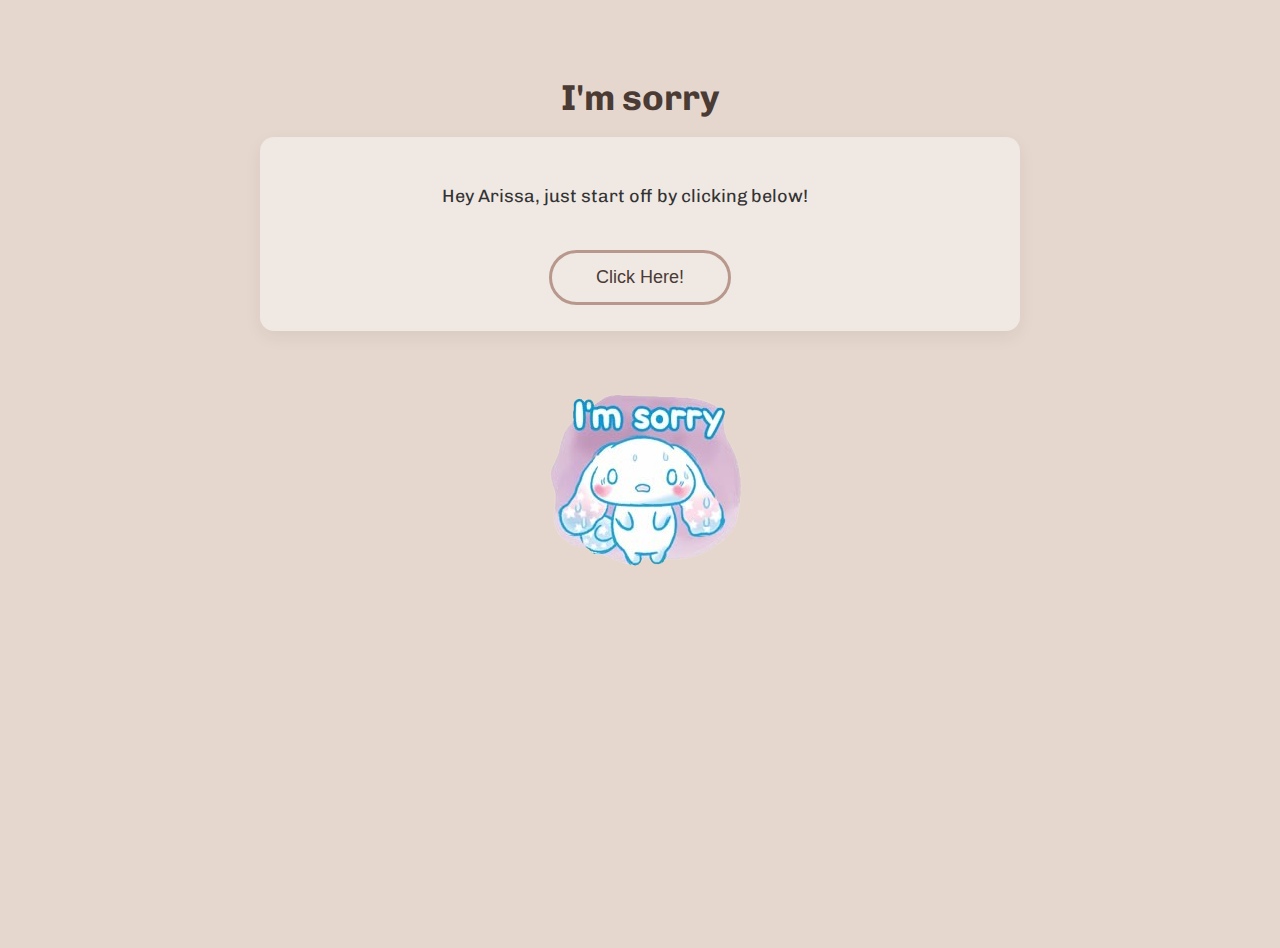
<file: index.html>
<!doctype html>
<html lang="en">
<head>
  <meta charset="utf-8" />
  <title>I'm Sorry — Demo</title>
  <meta name="viewport" content="width=device-width,initial-scale=1" />
  <link href="https://fonts.googleapis.com/css2?family=Chivo:wght@400;500;700&display=swap" rel="stylesheet">
  <style>
    :root{
      --bg: #e6d7ce;
      --card: #f0e8e3;
      --accent: #b8988d;
      --text: #4a3b35;
    }
    html,body{height:100%;margin:0;background:var(--bg);font-family:'Chivo',sans-serif;color:var(--text);}
    .container{max-width:760px;margin:48px auto;padding:28px;}
    h1{font-size:36px;text-align:center;margin:0 0 18px;}
    .card{
      background:var(--card);
      padding:26px;border-radius:14px;box-shadow:0 6px 18px rgba(0,0,0,0.06);
      line-height:1.7;color:#333;
    }

    /* Next button (thick border) */
    #sorry{
      position: relative;
      left: 35%;
      top: 50px;
    }
    .next-btn-outline {
      background: transparent;
      border: 3px solid var(--accent);
      color: var(--text);
      padding: 14px 44px;
      border-radius: 40px;
      font-size: 18px;
      font-weight: 500;
      cursor: pointer;
      transition: all 0.28s ease;
      display: inline-block;
      margin: 20px auto 0 auto;
    }
    .next-btn-outline:hover{
      background: var(--accent);
      color: #fff;
      transform: translateY(-3px);
      box-shadow: 0 8px 20px rgba(0,0,0,0.12);
    }
    .center {text-align:center;}
    .no-btn-outline {
      background: transparent;
      border: 3px solid var(--accent);
      color: var(--text);
      padding: 14px 44px;
      border-radius: 40px;
      font-size: 18px;
      font-weight: 500;
      cursor: pointer;
      transition: all 0.28s ease;
      display: inline-block;
      margin: 20px auto 0 auto;
      position: absolute;
      left: 55%;

    }
    .center {text-align:center;}

    /* Hidden section */
    #next-section {
      opacity: 0;
      transform: translateY(28px);
      max-width:640px;
      margin: 40px auto 0;
      transition: opacity 720ms ease, transform 720ms cubic-bezier(.2,.9,.3,1);
      pointer-events: none; /* prevent interaction until shown */
    }
    #next-section.show{
      opacity: 1;
      transform: translateY(0);
      pointer-events: auto;
    }
    #apologise{
        position: relative;
        left: 22%;
        font-size: 18px;
    }

    .fade-img{
      width: 320px;
      max-width: 90%;
      display:block;
      margin: 0 auto 18px;
      border-radius: 14px;
      box-shadow: 0 10px 30px rgba(0,0,0,0.10);
    }
    .next-text{ text-align:center; color:var(--text); }
    .next-text h2{ margin: 8px 0 10px; font-size:22px; }
    .next-text p{ margin:0; font-size:16px; line-height:1.6; max-width:560px; margin-left:auto;margin-right:auto; }
  </style>
</head>
<body>
  <div class="container">
    <h1>I'm sorry</h1>

    <div class="card">
      <p id="apologise">Hey Arissa, just start off by clicking below!</p>

      <div class="center">
        <!-- IMPORTANT: button id must match JS below -->
        <button id="nextBtn" class="next-btn-outline" type="button" onclick="document.location='main.html'" >Click Here!</button>
      </div>
    </div>

    <img src="b55c83011ce30a0e80aefcc606ad6946-removebg-preview.png" id="sorry">

 
  </div>

 
</body>
</html>
</file>
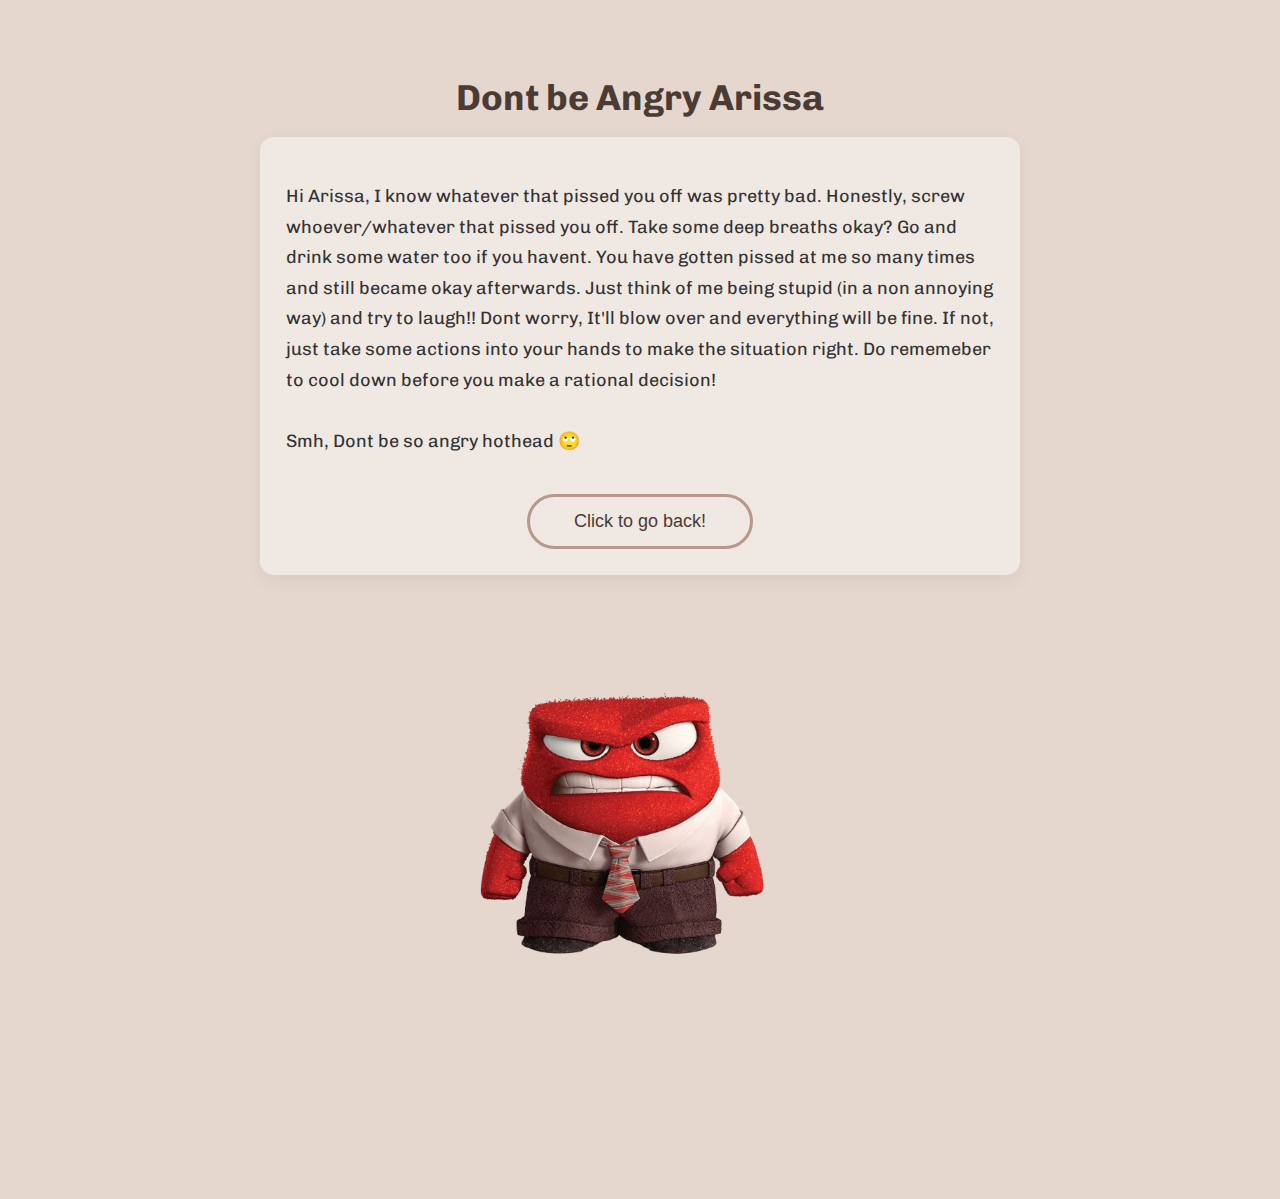
<file: angry.html>
<!doctype html>
<html lang="en">
<head>
  <meta charset="utf-8" />
  <title>I'm Sorry</title>
  <meta name="viewport" content="width=device-width,initial-scale=1" />
  <link href="https://fonts.googleapis.com/css2?family=Chivo:wght@400;500;700&display=swap" rel="stylesheet">
  <style>
    :root{
      --bg: #e6d7ce;
      --card: #f0e8e3;
      --accent: #b8988d;
      --text: #4a3b35;
    }
    html,body{height:100%;margin:0;background:var(--bg);font-family:'Chivo',sans-serif;color:var(--text);}
    .container{max-width:760px;margin:48px auto;padding:28px;}
    h1{font-size:36px;text-align:center;margin:0 0 18px;}
    .card{
      background:var(--card);
      padding:26px;border-radius:14px;box-shadow:0 6px 18px rgba(0,0,0,0.06);
      line-height:1.7;color:#333;
    }

    /* Next button (thick border) */
    #sorry{
      position: relative;
      left: 20%;
      scale: 0.7;
      bottom: 100px;
    }
    .next-btn-outline {
      background: transparent;
      border: 3px solid var(--accent);
      color: var(--text);
      padding: 14px 44px;
      border-radius: 40px;
      font-size: 18px;
      font-weight: 500;
      cursor: pointer;
      transition: all 0.28s ease;
      display: inline-block;
      margin: 20px auto 0 auto;
    }
    .next-btn-outline:hover{
      background: var(--accent);
      color: #fff;
      transform: translateY(-3px);
      box-shadow: 0 8px 20px rgba(0,0,0,0.12);
    }
    .center {text-align:center;}
    .no-btn-outline {
      background: transparent;
      border: 3px solid var(--accent);
      color: var(--text);
      padding: 14px 44px;
      border-radius: 40px;
      font-size: 18px;
      font-weight: 500;
      cursor: pointer;
      transition: all 0.28s ease;
      display: inline-block;
      margin: 20px auto 0 auto;
      position: absolute;
      left: 55%;

    }
    .center {text-align:center;}

    /* Hidden section */
    #next-section {
      opacity: 0;
      transform: translateY(28px);
      max-width:640px;
      margin: 40px auto 0;
      transition: opacity 720ms ease, transform 720ms cubic-bezier(.2,.9,.3,1);
      pointer-events: none; /* prevent interaction until shown */
    }
    #next-section.show{
      opacity: 1;
      transform: translateY(0);
      pointer-events: auto;
    }
    #apologise{
        position: relative;

        font-size: 18px;
    }

    .fade-img{
      width: 320px;
      max-width: 90%;
      display:block;
      margin: 0 auto 18px;
      border-radius: 14px;
      box-shadow: 0 10px 30px rgba(0,0,0,0.10);
    }
    .next-text{ text-align:center; color:var(--text); }
    .next-text h2{ margin: 8px 0 10px; font-size:22px; }
    .next-text p{ margin:0; font-size:16px; line-height:1.6; max-width:560px; margin-left:auto;margin-right:auto; }
  </style>
</head>
<body>
  <div class="container">
    <h1>Dont be Angry Arissa</h1>

    <div class="card">
      <p id="apologise">Hi Arissa, I know whatever that pissed you off was pretty bad. Honestly, screw whoever/whatever that pissed you off. Take some deep breaths okay? Go and drink some water too if you havent. You have gotten pissed at me so many times and still became okay afterwards. Just think of me being stupid (in a non annoying way) and try to laugh!! Dont worry, It'll blow over and everything will be fine. If not, just take some actions into your hands to make the situation right. Do rememeber to cool down before you make a rational decision! <br> <br> Smh, Dont be so angry hothead 🙄</p>

      <div class="center">
        <!-- IMPORTANT: button id must match JS below -->
        <button id="nextBtn" class="next-btn-outline" type="button" onclick="document.location='click.html'" >Click to go back!</button>
      </div>
    </div>

    <img src="anger-pixar-emotion-sadness-feeling-inside-out-removebg-preview.png" id="sorry">

 
  </div>

 
</body>
</html>
</file>
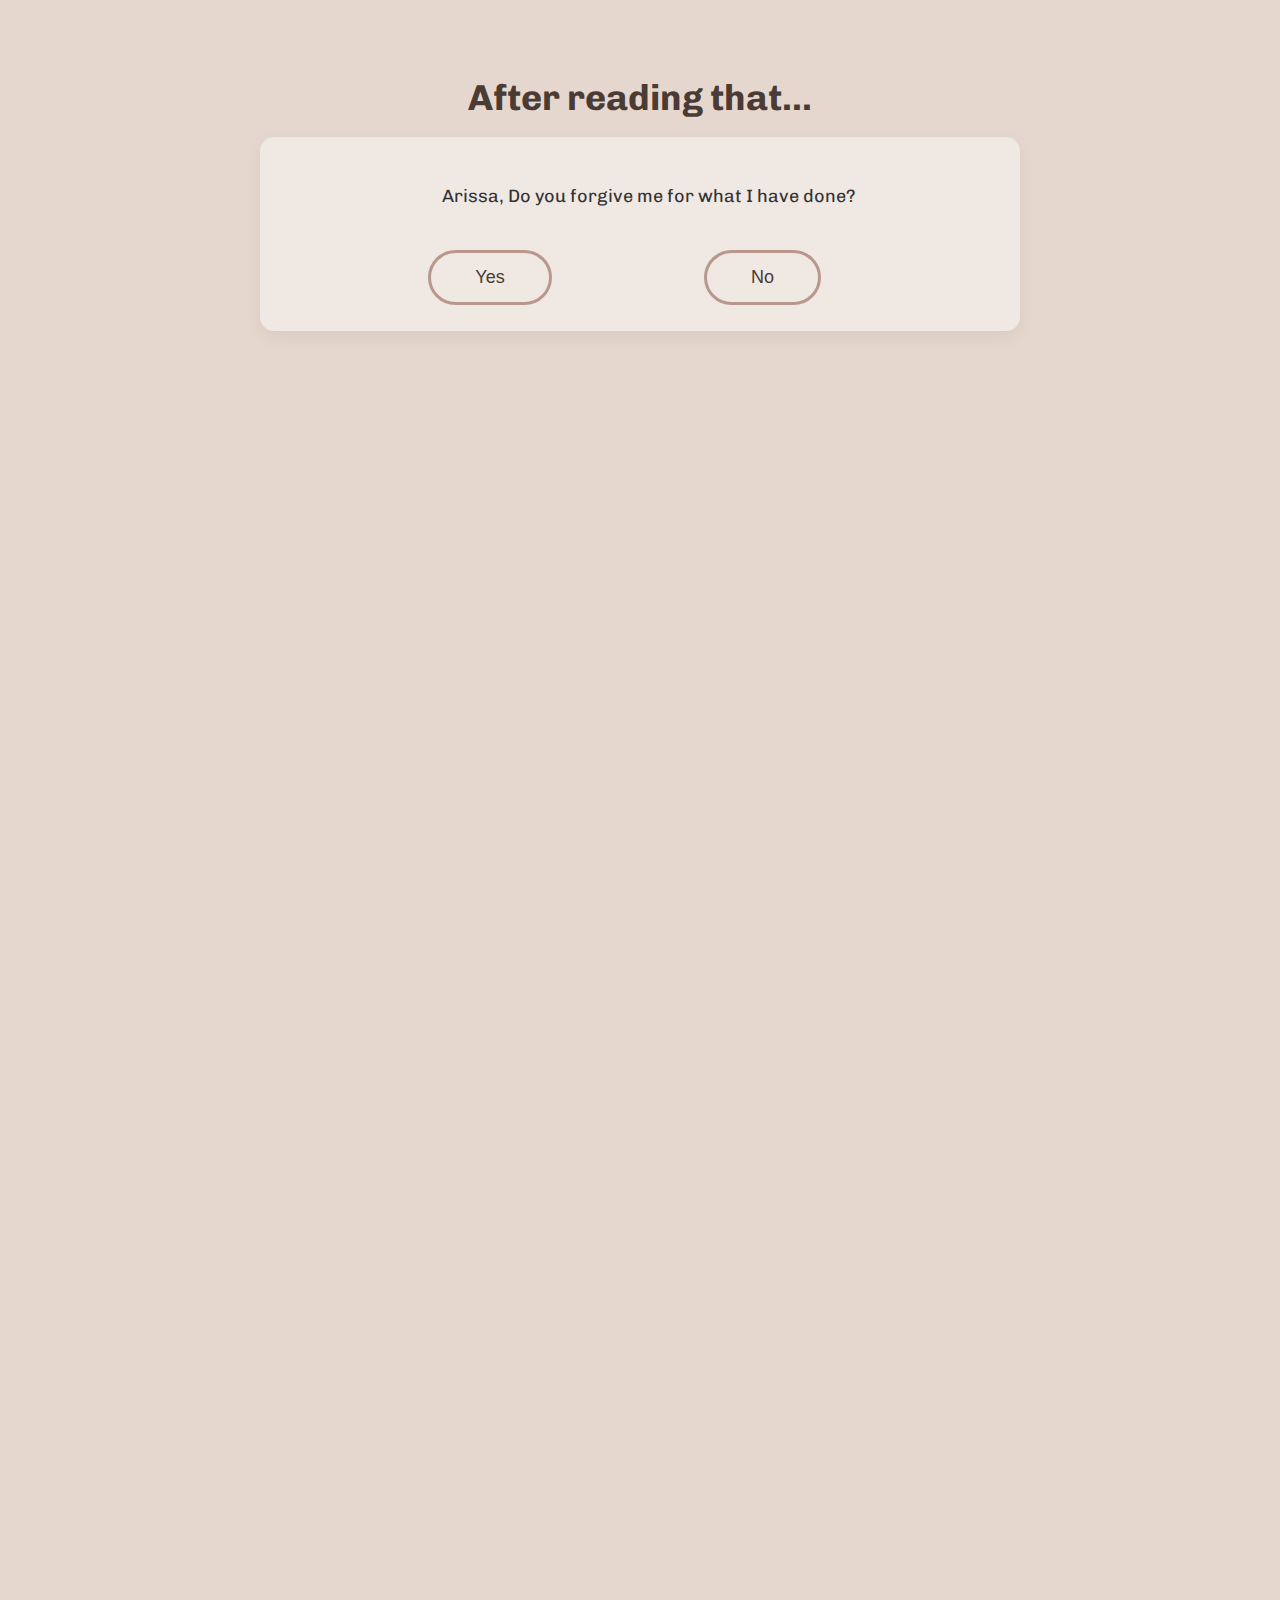
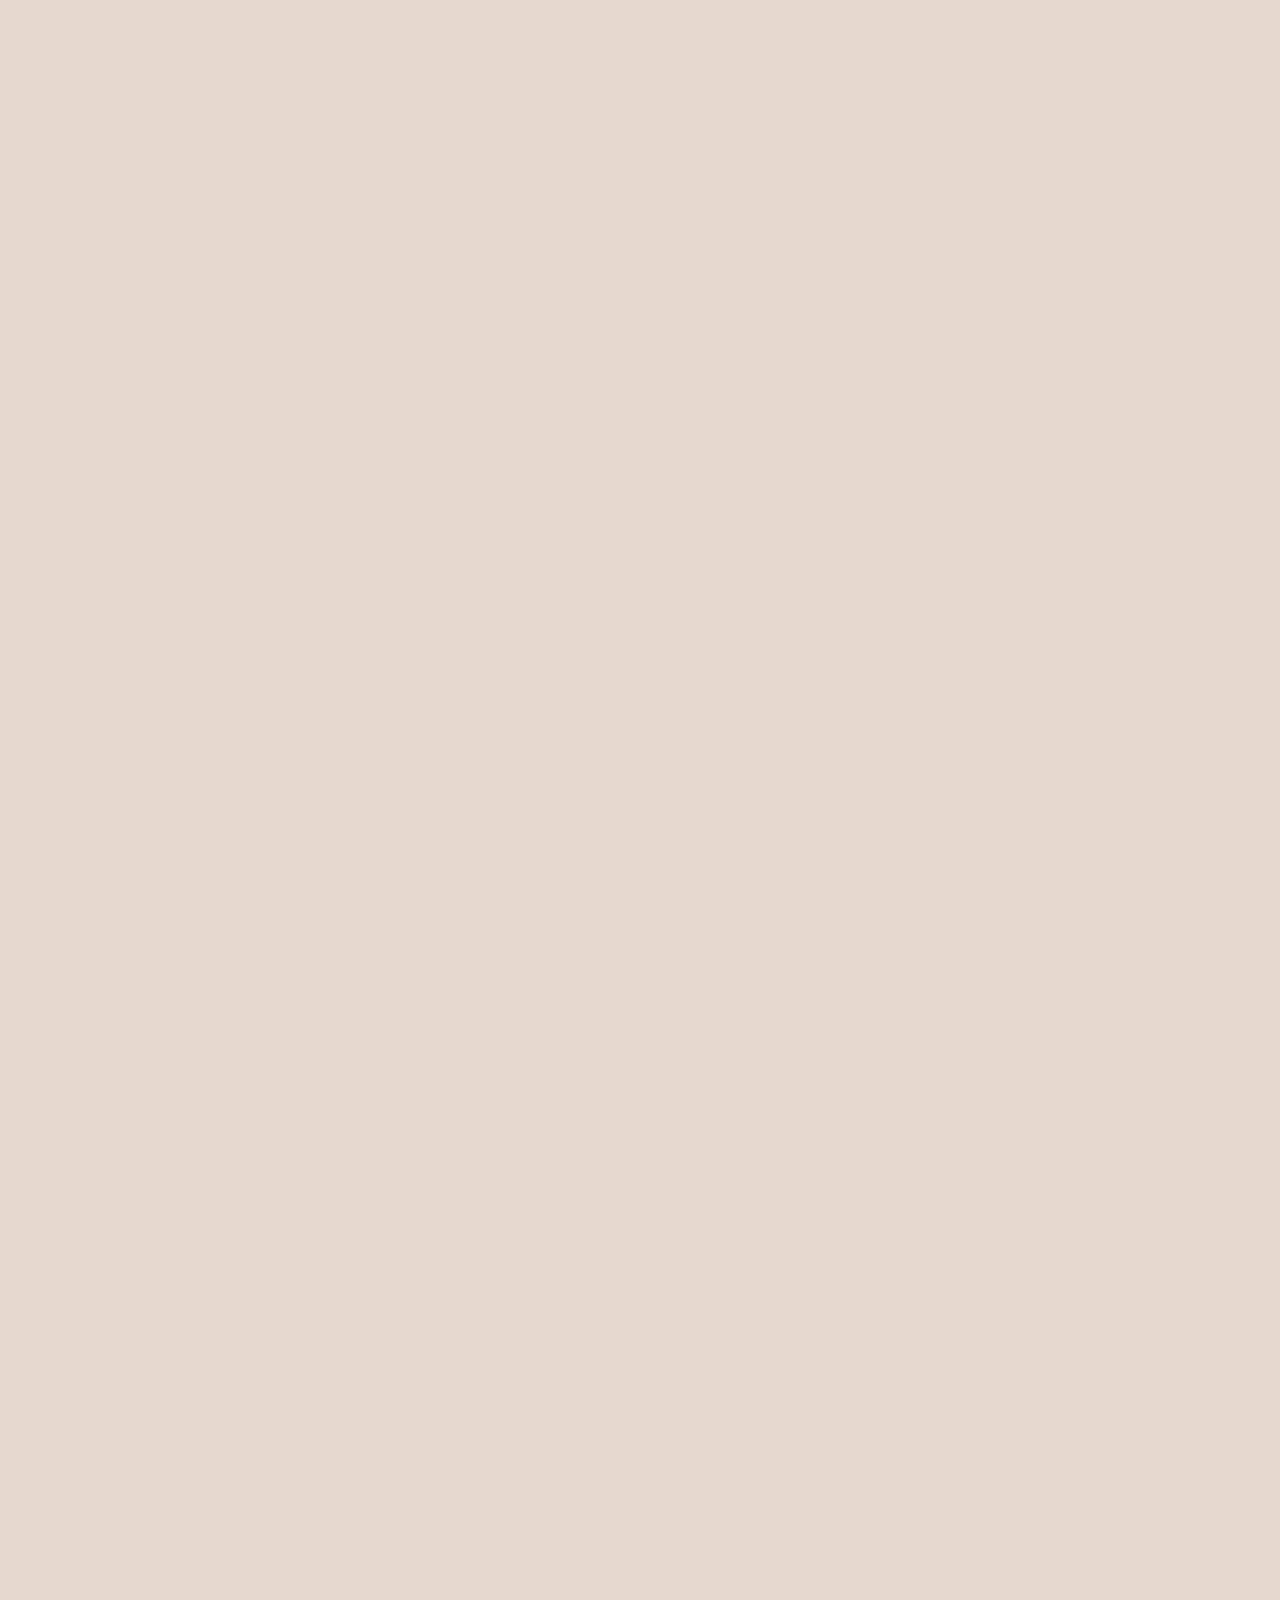
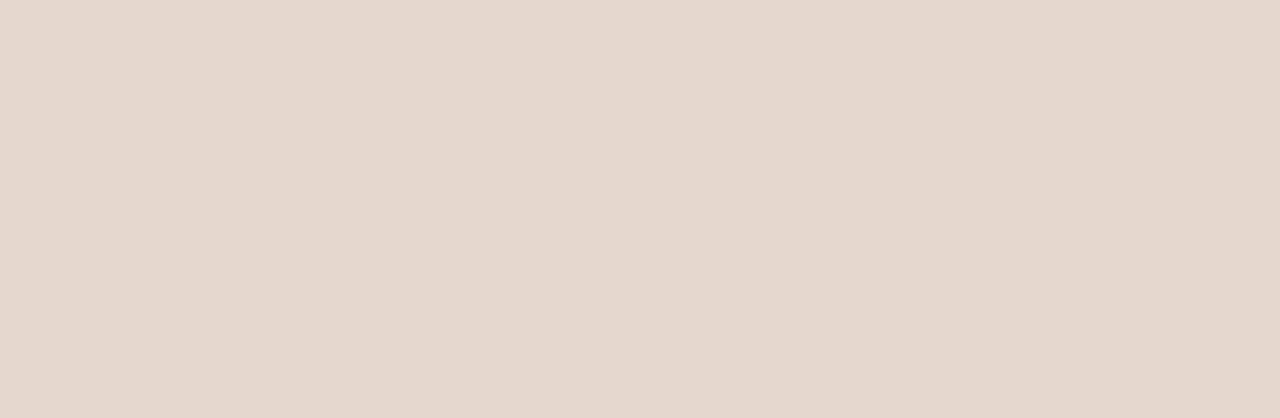
<file: apology.html>
<!doctype html>
<html lang="en">
<head>
  <meta charset="utf-8" />
  <title>I'm Sorry</title>
  <meta name="viewport" content="width=device-width,initial-scale=1" />
  <link href="https://fonts.googleapis.com/css2?family=Chivo:wght@400;500;700&display=swap" rel="stylesheet">
  <style>
    :root{
      --bg: #e6d7ce;
      --card: #f0e8e3;
      --accent: #b8988d;
      --text: #4a3b35;
    }
    html,body{height:100%;margin:0;background:var(--bg);font-family:'Chivo',sans-serif;color:var(--text);}
    .container{max-width:760px;margin:48px auto;padding:28px;}
    h1{font-size:36px;text-align:center;margin:0 0 18px;}
    .card{
      background:var(--card);
      padding:26px;border-radius:14px;box-shadow:0 6px 18px rgba(0,0,0,0.06);
      line-height:1.7;color:#333;
    }

    /* Next button (thick border) */
    .next-btn-outline {
      background: transparent;
      border: 3px solid var(--accent);
      color: var(--text);
      padding: 14px 44px;
      border-radius: 40px;
      font-size: 18px;
      font-weight: 500;
      cursor: pointer;
      transition: all 0.28s ease;
      display: inline-block;
      margin: 20px 300px 0 auto;
    }
    .next-btn-outline:hover{
      background: var(--accent);
      color: #fff;
      transform: translateY(-3px);
      box-shadow: 0 8px 20px rgba(0,0,0,0.12);
    }
    .center {text-align:center;}
    .no-btn-outline {
      background: transparent;
      border: 3px solid var(--accent);
      color: var(--text);
      padding: 14px 44px;
      border-radius: 40px;
      font-size: 18px;
      font-weight: 500;
      cursor: pointer;
      transition: all 0.28s ease;
      display: inline-block;
      margin: 20px auto 0 auto;
      position: absolute;
      left: 55%;

    }
    .center {text-align:center;}

    /* Hidden section */
    #next-section {
      opacity: 0;
      transform: translateY(28px);
      max-width:640px;
      margin: 40px auto 0;
      transition: opacity 720ms ease, transform 720ms cubic-bezier(.2,.9,.3,1);
      pointer-events: none; /* prevent interaction until shown */
    }
    #next-section.show{
      opacity: 1;
      transform: translateY(0);
      pointer-events: auto;
    }
    #apologise{
        position: relative;
        left: 22%;
        font-size: 18px;
    }

    .fade-img{
      width: 320px;
      max-width: 90%;
      display:block;
      margin: 0 auto 18px;
      border-radius: 14px;
      box-shadow: 0 10px 30px rgba(0,0,0,0.10);
    }
    .click-btn-outline {
      background: transparent;
      border: 3px solid var(--accent);
      color: var(--text);
      padding: 14px 44px;
      border-radius: 40px;
      font-size: 18px;
      font-weight: 500;
      cursor: pointer;
      transition: all 0.28s ease;
      display: inline-block;
      margin: 20px 300px 0 auto;
      position: relative;
      left: 27%;
    }
    .click-btn-outline:hover{
      background: var(--accent);
      color: #fff;
      transform: translateY(-3px);
      box-shadow: 0 8px 20px rgba(0,0,0,0.12);
    }
    .center {text-align:center;}
    .next-text{ text-align:center; color:var(--text); }
    .next-text h2{ margin: 8px 0 10px; font-size:22px; }
    .next-text p{ margin:0; font-size:16px; line-height:1.6; max-width:560px; margin-left:auto;margin-right:auto; }
  </style>
</head>
<body>
  <div class="container">
    <h1>After reading that...</h1>

    <div class="card">
      <p id="apologise">Arissa, Do you forgive me for what I have done?</p>

      <div class="center">
        <!-- IMPORTANT: button id must match JS below -->
        <button id="nextBtn" class="next-btn-outline" type="button">Yes</button>
        <button id="noBtn" class="no-btn-outline" type="button">No</button>
      </div>
    </div>

    <!-- This section is hidden until ".show" is added -->
    <section id="next-section" aria-hidden="true">
      <!-- replace src with your Jellycat or memory image -->
      <img src="cr10_480x480.jpg-2.webp" alt="Jellycat plush" class="fade-img">
      <div class="next-text card" style="margin-top:12px;">
        <h2>Thank you for forgiving me. I love you and I will never disappoint you again.</h2>
        <p>Here are 100 reasons why I love you</p>
        <p>
          1. Your eyes<br>
          2. Your smile <br>
          3. Your nose <br>
          4. Your hair <br>
          5. Your ears <br>
          6. Your face <br>
          7. Your cute laugh <br>
          8. Your soothing voice <br>
          9. How you're so pretty <br>
          10. Your kindness <br>
          11. Your care <br>
          12. Your smartness <br>
          13. Your hardworking character <br>
          14. You being a procrastinator just like me <br>
          15. You forgive me quickly<br>
          16. I love how you open yourself up to me <br>
          17. I love how you are courageous <br>
          18. I love how you make me push myself beyond my limits <br>
          19. I love how you make me feel alive <br>
          20. I love you you care about me, no matter what I do <br>
          21. I love how you take care of me <br>
          22. I love how you care about my success and my future <br>
          23. I love how passionate you are <br>
          24. I love how you have ambitious goals <br>
          25. I love how you love very well <br>
          26. I love how beautiful you are <br>
          27. I love how your body is an artwork <br>
          28. I love how your body is flawless <br>
          29. I love your jokes <br> 
          30. I love your stupid moments <br>
          31. I love how you allow me to be stupid with you <br>
          32. I love how you make me smile when I look at you <br>
          33. I love how we could call for endless hours a day, and still miss each other <br>
          34. I love how we talk to each other no matter how angry or hurt we are <br>
          35. I love how you dont give up on me <br>
          36. I love how you send me tiktoks of cats <br>
          37. I love the way you look at me<br>
          38. I love how your body looks <br>
          39. I love your touch <br>
          40. I love the way you kiss me <br>
          41. I love the way you pet my hair <br>
          42. I love the way you tease me <br>
          43. I love how you got me into RH and spent time with you through it<br>
          44. I love your tasty cookies <br>
          45. I loveeeee your brownies so much <br>
          46. I love how you always beat me at buckshot <br>
          47. I love how you always carried me through roblox obbies <br>
          48. I love how you always wanted to tease and annoy me which was so cute <br>
          49. I love playing fnaf with you. <br>
          50. I love how you introduced me to so many new games <br>
          51. I love how we spent every night playing roblox <br>
          52. I loved playing puzzle game with you for "reasons" <br>
          52. I love how you reassure me <br>
          53. I love how you check on me when I go missing <br>
          54. I love how you call me when i accidentally fall asleep <br>
          55. I love how you miss me <br>
          56. I love how you wake me up to talk to u <br>
          57. I love how you call me while you get ready <br>
          58. I love how you sleep on call with me <br>
          59. I love the way you breathe when you sleep <br>
          60. I love how cute you look when you sleep <br>
          61. I love how you stay up with me to talk to me <br>
          62. I love how you meow at me <br>
          63. I love how you send me goofy voice recordings <br>
          64. I love every single telebubble that you send me <br>
          65. I love every single photo of yourself that u send me <br>
          66. I love your competitiveness <br>
          67. SIX SEVEN SIX SEVEN <br>
          68. I love your way with words <br>
          69. Six Nine. Ok im kidding.<br>
          70. I love how you call me your woofie <br>
          71. I love how you call me your puppy <br>
          72. I love how you call me your hubby <br>
          73. I love how you endlessly tease me <br>
          74. I love the surprises you do for me <br>
          75. I love that we clicked so well from the start <br>
          76. I love that it feels like we've known each other for a lifetime <br>
          77. I love the way you smell <br>
          78. I love the sparkle in your eyes <br>
          79. I love when you dig your nails into my skin <br>
          80. I love when you scratch my hand <br>
          81. I love when you bit my bicep <br>
          82. I love getting oozy with you <br>
          83. I love being able to take care of you. <br>
          84. I love how we held hands on cylon <br>
          85. I love how i carried you for the first time <br>
          86. I love the walks we go on <br>
          87. I love being able to hold your soft hand <br>
          88. I love when you cling onto my arm <br>
          89. I love to tie your shoelace for you <br>
          90. I love seeing your smile when I buy flowers for you <br>
          91. I love making you happy by buying you things <br>
          92. I love when you step on my shoes <br>
          93. I love when you do things for me like the sushi roll <br>
          94. I love when you do something that I cant <br>
          95. I love going to Don Don Donki with you <br>
          96. I love grocery shopping with you <br>
          97. I love online shopping with you <br>
          98. I love picking clothes for you <br>
          99. I love everything about you <br>
          100. I love you Arissa.



        </p>
        <button id="nextBtn" class="click-btn-outline" type="button" onclick="document.location='ily.html'" >Click!</button>

      </div>
    </section>
  </div>

  <script>
    // Ensure DOM is loaded before we query elements
    document.addEventListener('DOMContentLoaded', function () {
        const noBtn = document.getElementById('noBtn');
  const margin = 50; // distance from edges

  noBtn.addEventListener('mouseover', () => {
    // Get viewport dimensions
    const maxX = window.innerWidth - noBtn.offsetWidth - margin;
    const maxY = window.innerHeight - noBtn.offsetHeight - margin;

    // Generate random position
    const randomX = Math.floor(Math.random() * maxX);
    const randomY = Math.floor(Math.random() * maxY);

    // Move button
    noBtn.style.left = randomX + 'px';
    noBtn.style.top = randomY + 'px';
  });
      const nextBtn = document.getElementById('nextBtn');
      const nextSection = document.getElementById('next-section');

      if (!nextBtn || !nextSection) {
        console.error('Missing #nextBtn or #next-section elements.');
        return;
      }

      nextBtn.addEventListener('click', function () {
        // Add the class to reveal with CSS transition
        nextSection.classList.add('show');
        nextSection.setAttribute('aria-hidden','false');

        // optional: hide the button after click
        nextBtn.style.display = 'none';
        noBtn.style.display = 'none';
        // scroll the newly shown section into view smoothly
        setTimeout(() => {
          nextSection.scrollIntoView({ behavior: 'smooth', block: 'start' });
        }, 80);
      });
    });
  
</script>
</body>
</html>
</file>
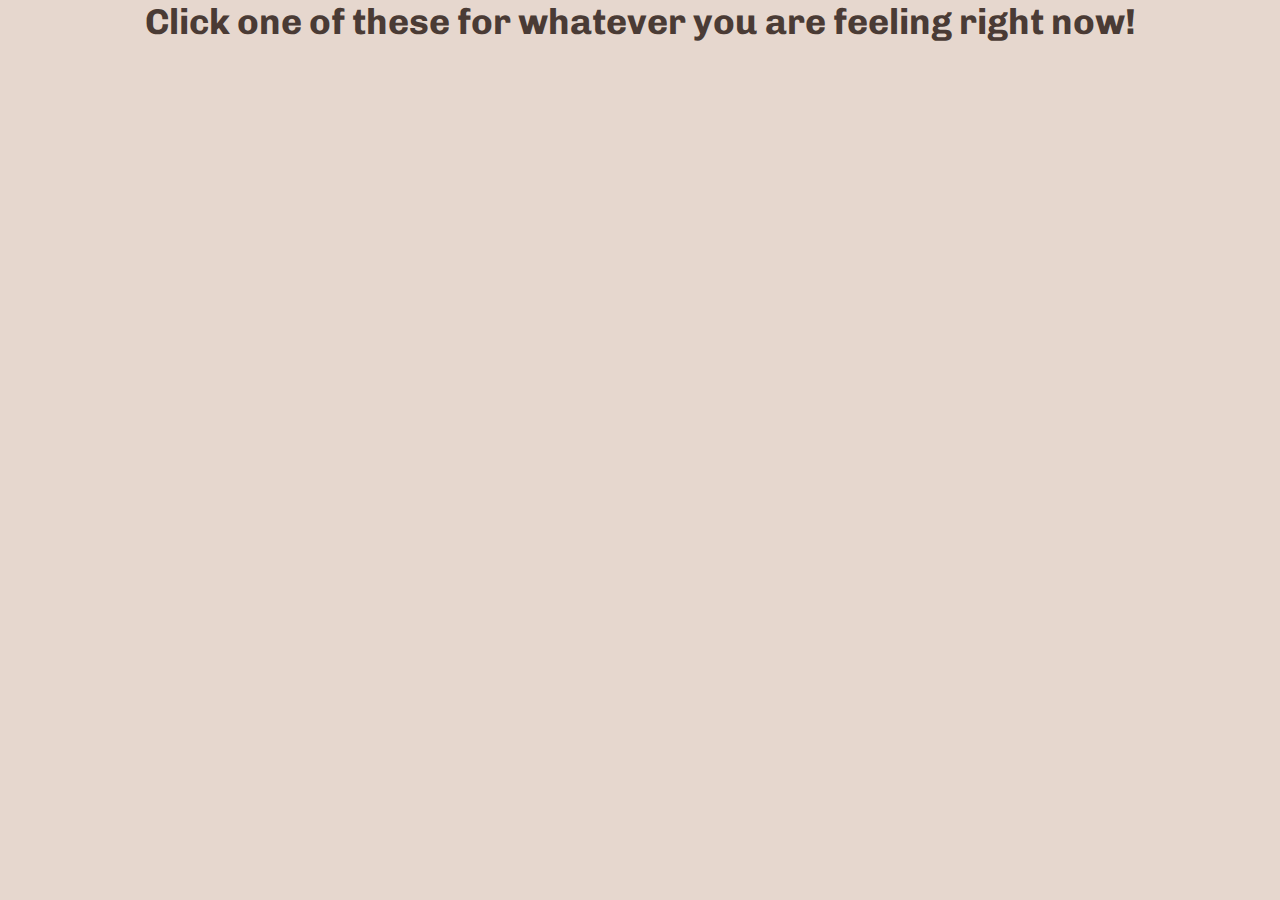
<file: click.html>
<!doctype html>
<html lang="en">
<head>
  <meta charset="utf-8" />
  <title>I love you</title>
  <meta name="viewport" content="width=device-width,initial-scale=1" />
  <link href="https://fonts.googleapis.com/css2?family=Chivo:wght@400;500;700&display=swap" rel="stylesheet">
  <style>
    :root{
      --bg: #e6d7ce;
      --card: #f0e8e3;
      --accent: #b8988d;
      --text: #4a3b35;
    }
    html,body{height:100%;margin:0;background:var(--bg);font-family:'Chivo',sans-serif;color:var(--text);}
    .container{max-width:760px;margin:48px auto;padding:28px;}
    h1{font-size:36px;text-align:center;margin:0 0 18px;}
    .card{
      background:var(--card);
      padding:26px;border-radius:14px;box-shadow:0 6px 18px rgba(0,0,0,0.06);
      line-height:1.7;color:#333;
    }

    /* Next button (thick border) */
    #sorry{
      position: relative;
      left: 35%;
      top: 50px;
    }
    .next-btn-outline {
      background: transparent;
      border: 3px solid var(--accent);
      color: var(--text);
      padding: 14px 44px;
      border-radius: 40px;
      font-size: 18px;
      font-weight: 500;
      cursor: pointer;
      transition: all 0.28s ease;
      display: inline-block;
      margin: 20px auto 0 auto;
      position: relative;
      left: 46%;
    }
    .next-btn-outline:hover{
      background: var(--accent);
      color: #fff;
      transform: translateY(-3px);
      box-shadow: 0 8px 20px rgba(0,0,0,0.12);
    }
    .center {text-align:center;}
    .no-btn-outline {
      background: transparent;
      border: 3px solid var(--accent);
      color: var(--text);
      padding: 14px 44px;
      border-radius: 40px;
      font-size: 18px;
      font-weight: 500;
      cursor: pointer;
      transition: all 0.28s ease;
      display: inline-block;
      margin: 20px auto 0 auto;
      position: absolute;
      left: 55%;

    }
    .center {text-align:center;}

    /* Hidden section */
    #next-section {
      opacity: 0;
      transform: translateY(28px);
      max-width:640px;
      margin: 40px auto 0;
      transition: opacity 720ms ease, transform 720ms cubic-bezier(.2,.9,.3,1);
      pointer-events: none; /* prevent interaction until shown */
    }
    #next-section.show{
      opacity: 1;
      transform: translateY(0);
      pointer-events: auto;
    }
    #apologise{
        position: relative;
        left: 22%;
        font-size: 18px;
    }

    .fade-img{
      width: 320px;
      max-width: 90%;
      display:block;
      margin: 0 auto 18px;
      border-radius: 14px;
      box-shadow: 0 10px 30px rgba(0,0,0,0.10);
    }
    @keyframes fadeInUp {
  0% {
    opacity: 0;
    transform: translateY(30px);
  }
  100% {
    opacity: 1;
    transform: translateY(0);
  }
}

.love-card {
  background: #f6f0eb;
  box-shadow: 0 8px 16px rgba(0, 0, 0, 0.12);
  border-radius: 20px;
  padding: 40px;
  width: 340px;
  text-align: center;
  opacity: 0;
  transform: translateY(30px);
  transition: all 0.3s ease;
  margin: 20px auto;
}

.love-card.show {
  animation: fadeInUp 0.8s ease forwards;
}

/* Staggered delay for cascading effect */
.love-card:nth-child(1) { animation-delay: 0.1s; }
.love-card:nth-child(2) { animation-delay: 0.3s; }
.love-card:nth-child(3) { animation-delay: 0.5s; }
.love-card:nth-child(4) { animation-delay: 0.7s; }
.love-card:nth-child(5) { animation-delay: 0.9s; }
.love-card:nth-child(6) { animation-delay: 1.1s; }



    .next-text{ text-align:center; color:var(--text); }
    .next-text h2{ margin: 8px 0 10px; font-size:22px; }
    .next-text p{ margin:0; font-size:16px; line-height:1.6; max-width:560px; margin-left:auto;margin-right:auto; }
.love-link {
  text-decoration: none;
  display: block;
  color: inherit;
}
.love-link:visited,
.love-link:active {
  color: inherit; /* prevent blue or purple links */
}

.love-link:hover .love-card {
  background-color: #eadcd5;
  transform: translateY(-6px);
  box-shadow: 0 10px 25px rgba(0, 0, 0, 0.15);
  transition: all 0.3s ease;
  cursor: pointer;
}
  </style>
</head>
<body>

    <h1>Click one of these for whatever you are feeling right now!</h1>

    <div class="cards-container">
        <section class="love-section">
            <a href="angry.html" class="love-link"><div class="love-card">Click me when you're angry</div></a>
            <a href="sad.html" class="love-link"><div class="love-card">Click me when you're sad</div></a>
            <a href="happy.html" class="love-link"><div class="love-card">Click me when you're happy</div></a>
            <a href="confused.html" class="love-link"><div class="love-card">Click me when you're confused</div></a>
            <a href="insecure.html" class="love-link"><div class="love-card">Click me when you're feeling insecure</div></a>
          </section>

    
    <script>
        document.addEventListener("DOMContentLoaded", () => {
          const cards = document.querySelectorAll(".love-card");
        
          const observer = new IntersectionObserver(entries => {
            entries.forEach(entry => {
              if (entry.isIntersecting) {
                entry.target.classList.add("show");
                observer.unobserve(entry.target); // animate only once
              }
            });
          }, { threshold: 0.2 }); // triggers when 20% of the element is visible
        
          cards.forEach(card => observer.observe(card));
        });
            document.querySelectorAll(".love-link").forEach(link => {
              link.addEventListener("click", e => {
                e.preventDefault();
                document.body.style.opacity = "0";
                setTimeout(() => {
                  window.location.href = link.href;
                }, 500);
              });
            });
        </script>
        
            
            <style>
            body {
              transition: opacity 0.5s ease;
            }
            </style>
 
</body>
</html>
</file>
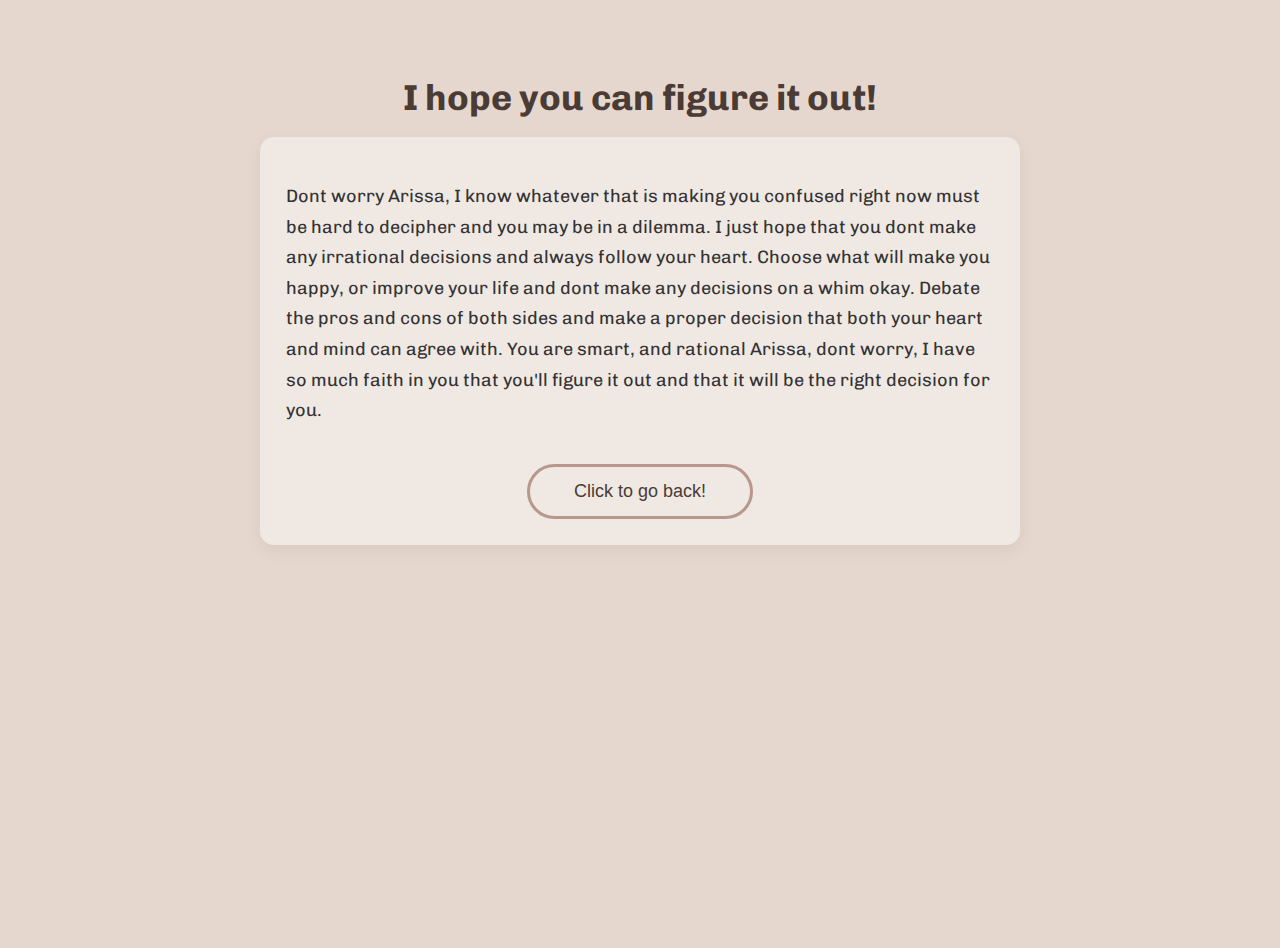
<file: confused.html>
<!doctype html>
<html lang="en">
<head>
  <meta charset="utf-8" />
  <title>I'm Sorry</title>
  <meta name="viewport" content="width=device-width,initial-scale=1" />
  <link href="https://fonts.googleapis.com/css2?family=Chivo:wght@400;500;700&display=swap" rel="stylesheet">
  <style>
    :root{
      --bg: #e6d7ce;
      --card: #f0e8e3;
      --accent: #b8988d;
      --text: #4a3b35;
    }
    html,body{height:100%;margin:0;background:var(--bg);font-family:'Chivo',sans-serif;color:var(--text);}
    .container{max-width:760px;margin:48px auto;padding:28px;}
    h1{font-size:36px;text-align:center;margin:0 0 18px;}
    .card{
      background:var(--card);
      padding:26px;border-radius:14px;box-shadow:0 6px 18px rgba(0,0,0,0.06);
      line-height:1.7;color:#333;
    }

    /* Next button (thick border) */
    #sorry{
      position: relative;
      left: 20%;
    scale: 0.8;
      top: 0px;
    }
    .next-btn-outline {
      background: transparent;
      border: 3px solid var(--accent);
      color: var(--text);
      padding: 14px 44px;
      border-radius: 40px;
      font-size: 18px;
      font-weight: 500;
      cursor: pointer;
      transition: all 0.28s ease;
      display: inline-block;
      margin: 20px auto 0 auto;
    }
    .next-btn-outline:hover{
      background: var(--accent);
      color: #fff;
      transform: translateY(-3px);
      box-shadow: 0 8px 20px rgba(0,0,0,0.12);
    }
    .center {text-align:center;}
    .no-btn-outline {
      background: transparent;
      border: 3px solid var(--accent);
      color: var(--text);
      padding: 14px 44px;
      border-radius: 40px;
      font-size: 18px;
      font-weight: 500;
      cursor: pointer;
      transition: all 0.28s ease;
      display: inline-block;
      margin: 20px auto 0 auto;
      position: absolute;
      left: 55%;

    }
    .center {text-align:center;}

    /* Hidden section */
    #next-section {
      opacity: 0;
      transform: translateY(28px);
      max-width:640px;
      margin: 40px auto 0;
      transition: opacity 720ms ease, transform 720ms cubic-bezier(.2,.9,.3,1);
      pointer-events: none; /* prevent interaction until shown */
    }
    #next-section.show{
      opacity: 1;
      transform: translateY(0);
      pointer-events: auto;
    }
    #apologise{
        position: relative;

        font-size: 18px;
    }

    .fade-img{
      width: 320px;
      max-width: 90%;
      display:block;
      margin: 0 auto 18px;
      border-radius: 14px;
      box-shadow: 0 10px 30px rgba(0,0,0,0.10);
    }
    .next-text{ text-align:center; color:var(--text); }
    .next-text h2{ margin: 8px 0 10px; font-size:22px; }
    .next-text p{ margin:0; font-size:16px; line-height:1.6; max-width:560px; margin-left:auto;margin-right:auto; }
  </style>
</head>
<body>
  <div class="container">
    <h1>I hope you can figure it out!</h1>

    <div class="card">
      <p id="apologise">Dont worry Arissa, I know whatever that is making you confused right now must be hard to decipher and you may be in a dilemma. I just hope that you dont make any irrational decisions and always follow your heart. Choose what will make you happy, or improve your life and dont make any decisions on a whim okay. Debate the pros and cons of both sides and make a proper decision that both your heart and mind can agree with. You are smart, and rational Arissa, dont worry, I have so much faith in you that you'll figure it out and that it will be the right decision for you.</p>

      <div class="center">
        <!-- IMPORTANT: button id must match JS below -->
        <button id="nextBtn" class="next-btn-outline" type="button" onclick="document.location='click.html'" >Click to go back!</button>
      </div>
    </div>


 
  </div>

 
</body>
</html>
</file>
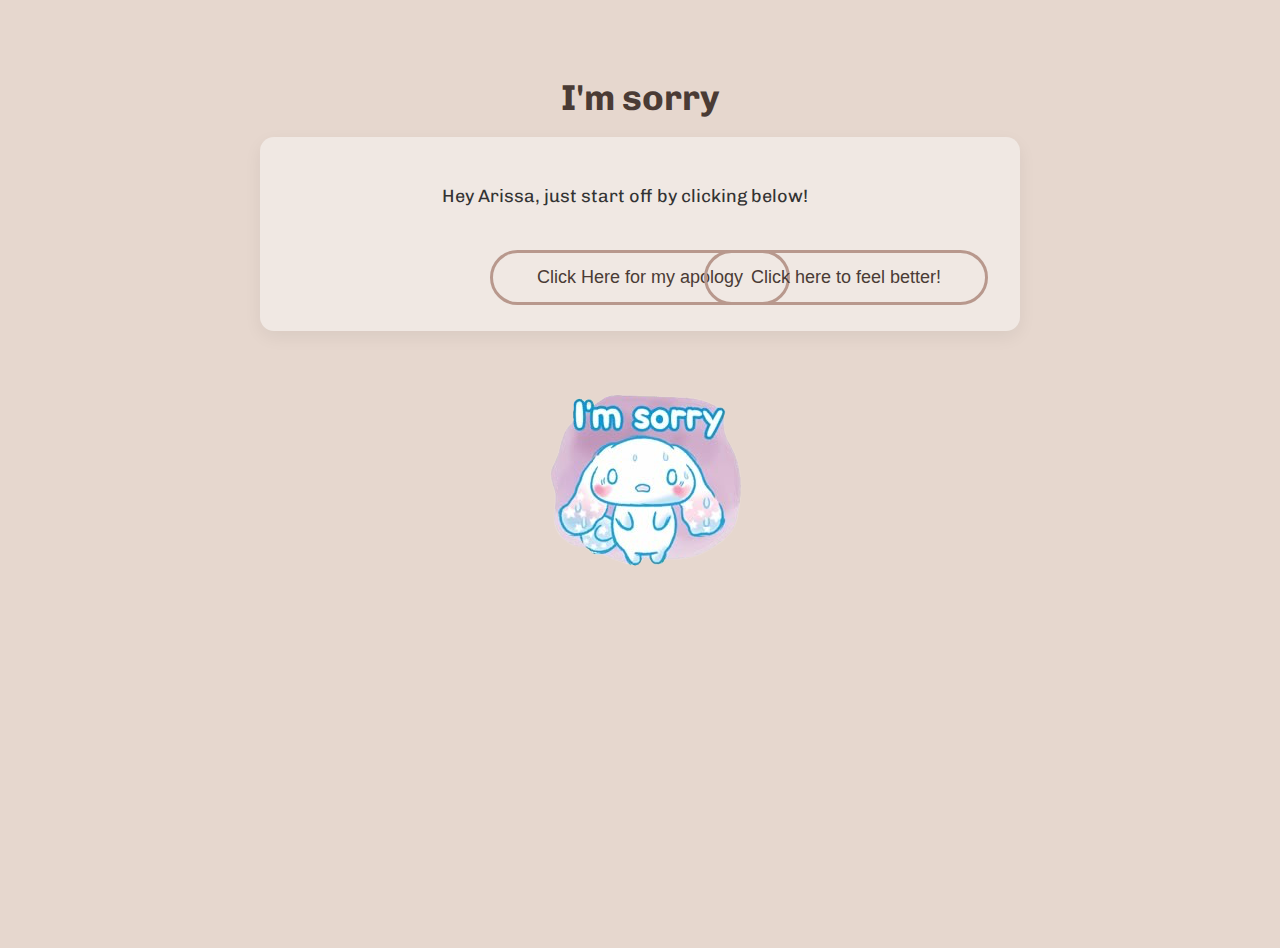
<file: forgive.html>
<!doctype html>
<html lang="en">
<head>
  <meta charset="utf-8" />
  <title>I'm Sorry</title>
  <meta name="viewport" content="width=device-width,initial-scale=1" />
  <link href="https://fonts.googleapis.com/css2?family=Chivo:wght@400;500;700&display=swap" rel="stylesheet">
  <style>
    :root{
      --bg: #e6d7ce;
      --card: #f0e8e3;
      --accent: #b8988d;
      --text: #4a3b35;
    }
    html,body{height:100%;margin:0;background:var(--bg);font-family:'Chivo',sans-serif;color:var(--text);}
    .container{max-width:760px;margin:48px auto;padding:28px;}
    h1{font-size:36px;text-align:center;margin:0 0 18px;}
    .card{
      background:var(--card);
      padding:26px;border-radius:14px;box-shadow:0 6px 18px rgba(0,0,0,0.06);
      line-height:1.7;color:#333;
    }

    /* Next button (thick border) */
    #sorry{
      position: relative;
      left: 35%;
      top: 50px;
    }
    .next-btn-outline {
      background: transparent;
      border: 3px solid var(--accent);
      color: var(--text);
      padding: 14px 44px;
      border-radius: 40px;
      font-size: 18px;
      font-weight: 500;
      cursor: pointer;
      transition: all 0.28s ease;
      display: inline-block;
      margin: 20px auto 0 auto;
    }
    .next-btn-outline:hover{
      background: var(--accent);
      color: #fff;
      transform: translateY(-3px);
      box-shadow: 0 8px 20px rgba(0,0,0,0.12);
    }
    .center {text-align:center;}
    .no-btn-outline {
      background: transparent;
      border: 3px solid var(--accent);
      color: var(--text);
      padding: 14px 44px;
      border-radius: 40px;
      font-size: 18px;
      font-weight: 500;
      cursor: pointer;
      transition: all 0.28s ease;
      display: inline-block;
      margin: 20px auto 0 auto;
      position: absolute;
      left: 55%;

    }
    .center {text-align:center;}

    /* Hidden section */
    #next-section {
      opacity: 0;
      transform: translateY(28px);
      max-width:640px;
      margin: 40px auto 0;
      transition: opacity 720ms ease, transform 720ms cubic-bezier(.2,.9,.3,1);
      pointer-events: none; /* prevent interaction until shown */
    }
    #next-section.show{
      opacity: 1;
      transform: translateY(0);
      pointer-events: auto;
    }
    #apologise{
        position: relative;
        left: 22%;
        font-size: 18px;
    }

    .fade-img{
      width: 320px;
      max-width: 90%;
      display:block;
      margin: 0 auto 18px;
      border-radius: 14px;
      box-shadow: 0 10px 30px rgba(0,0,0,0.10);
    }
    .next-text{ text-align:center; color:var(--text); }
    .next-text h2{ margin: 8px 0 10px; font-size:22px; }
    .next-text p{ margin:0; font-size:16px; line-height:1.6; max-width:560px; margin-left:auto;margin-right:auto; }
  </style>
</head>
<body>
  <div class="container">
    <h1>I'm sorry</h1>

    <div class="card">
      <p id="apologise">Hey Arissa, just start off by clicking below!</p>

      <div class="center">
        <!-- IMPORTANT: button id must match JS below -->
        <button id="nextBtn" class="next-btn-outline" type="button" onclick="document.location='main.html'" >Click Here for my apology</button>
        <button id="nextBtn" class="no-btn-outline" type="button" onclick="document.location='ily.html'" >Click here to feel better!</button>

      </div>
    </div>

    <img src="b55c83011ce30a0e80aefcc606ad6946-removebg-preview.png" id="sorry">

 
  </div>

 
</body>
</html>
</file>
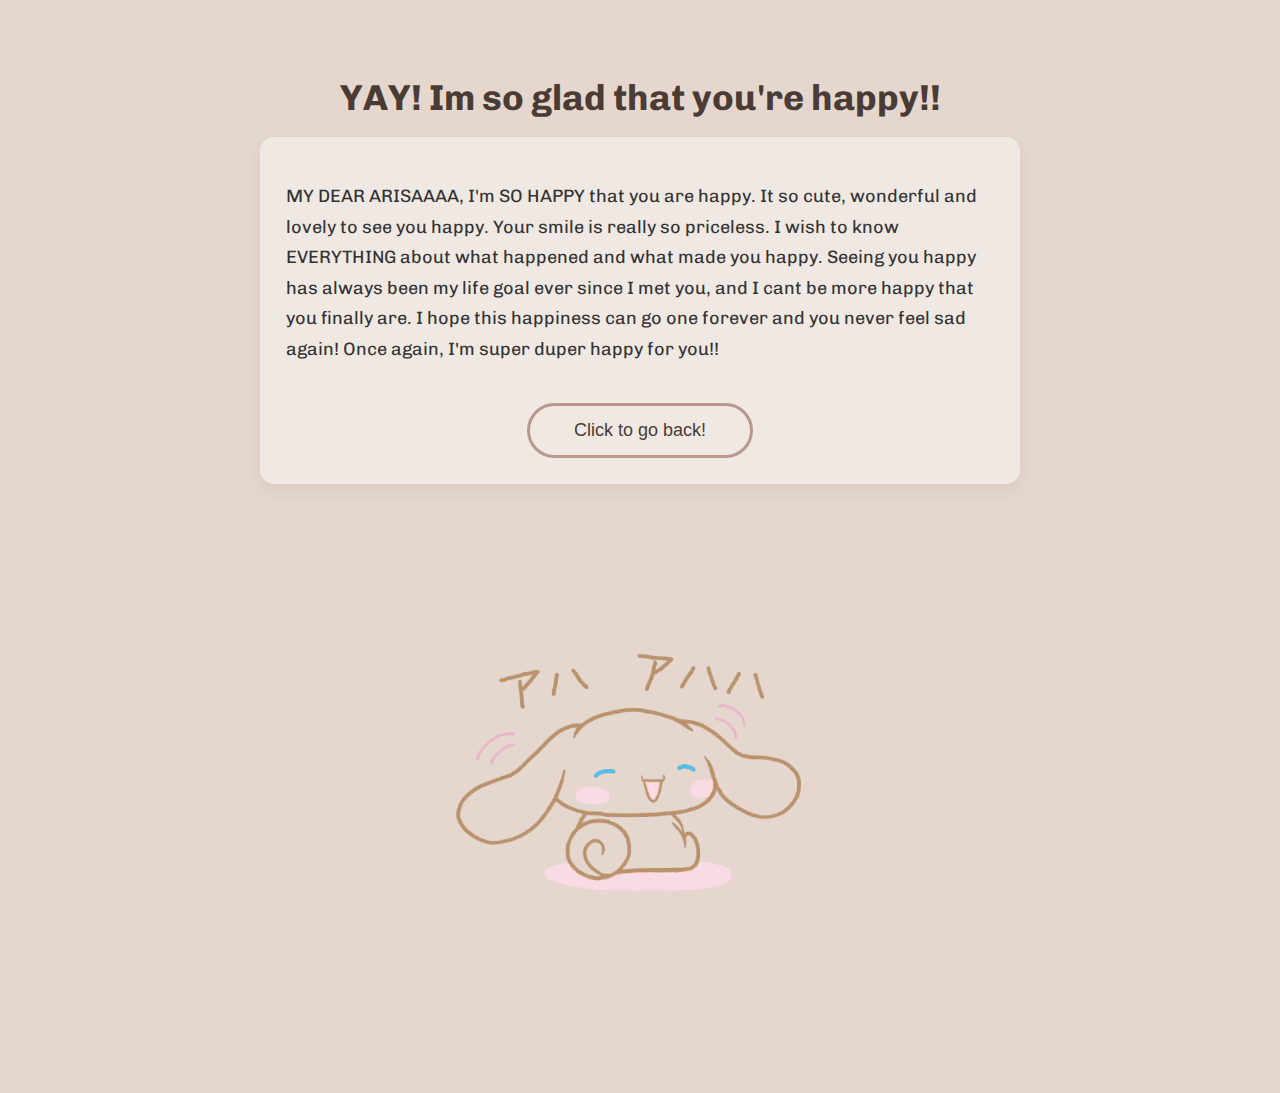
<file: happy.html>
<!doctype html>
<html lang="en">
<head>
  <meta charset="utf-8" />
  <title>I'm Sorry</title>
  <meta name="viewport" content="width=device-width,initial-scale=1" />
  <link href="https://fonts.googleapis.com/css2?family=Chivo:wght@400;500;700&display=swap" rel="stylesheet">
  <style>
    :root{
      --bg: #e6d7ce;
      --card: #f0e8e3;
      --accent: #b8988d;
      --text: #4a3b35;
    }
    html,body{height:100%;margin:0;background:var(--bg);font-family:'Chivo',sans-serif;color:var(--text);}
    .container{max-width:760px;margin:48px auto;padding:28px;}
    h1{font-size:36px;text-align:center;margin:0 0 18px;}
    .card{
      background:var(--card);
      padding:26px;border-radius:14px;box-shadow:0 6px 18px rgba(0,0,0,0.06);
      line-height:1.7;color:#333;
    }

    /* Next button (thick border) */
    #sorry{
      position: relative;
      left: 20%;
    scale: 0.8;
      top: 0px;
    }
    .next-btn-outline {
      background: transparent;
      border: 3px solid var(--accent);
      color: var(--text);
      padding: 14px 44px;
      border-radius: 40px;
      font-size: 18px;
      font-weight: 500;
      cursor: pointer;
      transition: all 0.28s ease;
      display: inline-block;
      margin: 20px auto 0 auto;
    }
    .next-btn-outline:hover{
      background: var(--accent);
      color: #fff;
      transform: translateY(-3px);
      box-shadow: 0 8px 20px rgba(0,0,0,0.12);
    }
    .center {text-align:center;}
    .no-btn-outline {
      background: transparent;
      border: 3px solid var(--accent);
      color: var(--text);
      padding: 14px 44px;
      border-radius: 40px;
      font-size: 18px;
      font-weight: 500;
      cursor: pointer;
      transition: all 0.28s ease;
      display: inline-block;
      margin: 20px auto 0 auto;
      position: absolute;
      left: 55%;

    }
    .center {text-align:center;}

    /* Hidden section */
    #next-section {
      opacity: 0;
      transform: translateY(28px);
      max-width:640px;
      margin: 40px auto 0;
      transition: opacity 720ms ease, transform 720ms cubic-bezier(.2,.9,.3,1);
      pointer-events: none; /* prevent interaction until shown */
    }
    #next-section.show{
      opacity: 1;
      transform: translateY(0);
      pointer-events: auto;
    }
    #apologise{
        position: relative;

        font-size: 18px;
    }

    .fade-img{
      width: 320px;
      max-width: 90%;
      display:block;
      margin: 0 auto 18px;
      border-radius: 14px;
      box-shadow: 0 10px 30px rgba(0,0,0,0.10);
    }
    .next-text{ text-align:center; color:var(--text); }
    .next-text h2{ margin: 8px 0 10px; font-size:22px; }
    .next-text p{ margin:0; font-size:16px; line-height:1.6; max-width:560px; margin-left:auto;margin-right:auto; }
  </style>
</head>
<body>
  <div class="container">
    <h1>YAY! Im so glad that you're happy!!</h1>

    <div class="card">
      <p id="apologise">MY DEAR ARISAAAA, I'm SO HAPPY that you are happy. It so cute, wonderful and lovely to see you happy. Your smile is really so priceless. I wish to know EVERYTHING about what happened and what made you happy. Seeing you happy has always been my life goal ever since I met you, and I cant be more happy that you finally are. I hope this happiness can go one forever and you never feel sad again! Once again, I'm super duper happy for you!!</p>

      <div class="center">
        <!-- IMPORTANT: button id must match JS below -->
        <button id="nextBtn" class="next-btn-outline" type="button" onclick="document.location='click.html'" >Click to go back!</button>
      </div>
    </div>

    <img src="bg_f8f8f8-flat_750x_075_f-pad_750x1000_f8f8f8-removebg-preview.png" id="sorry">

 
  </div>

 
</body>
</html>
</file>
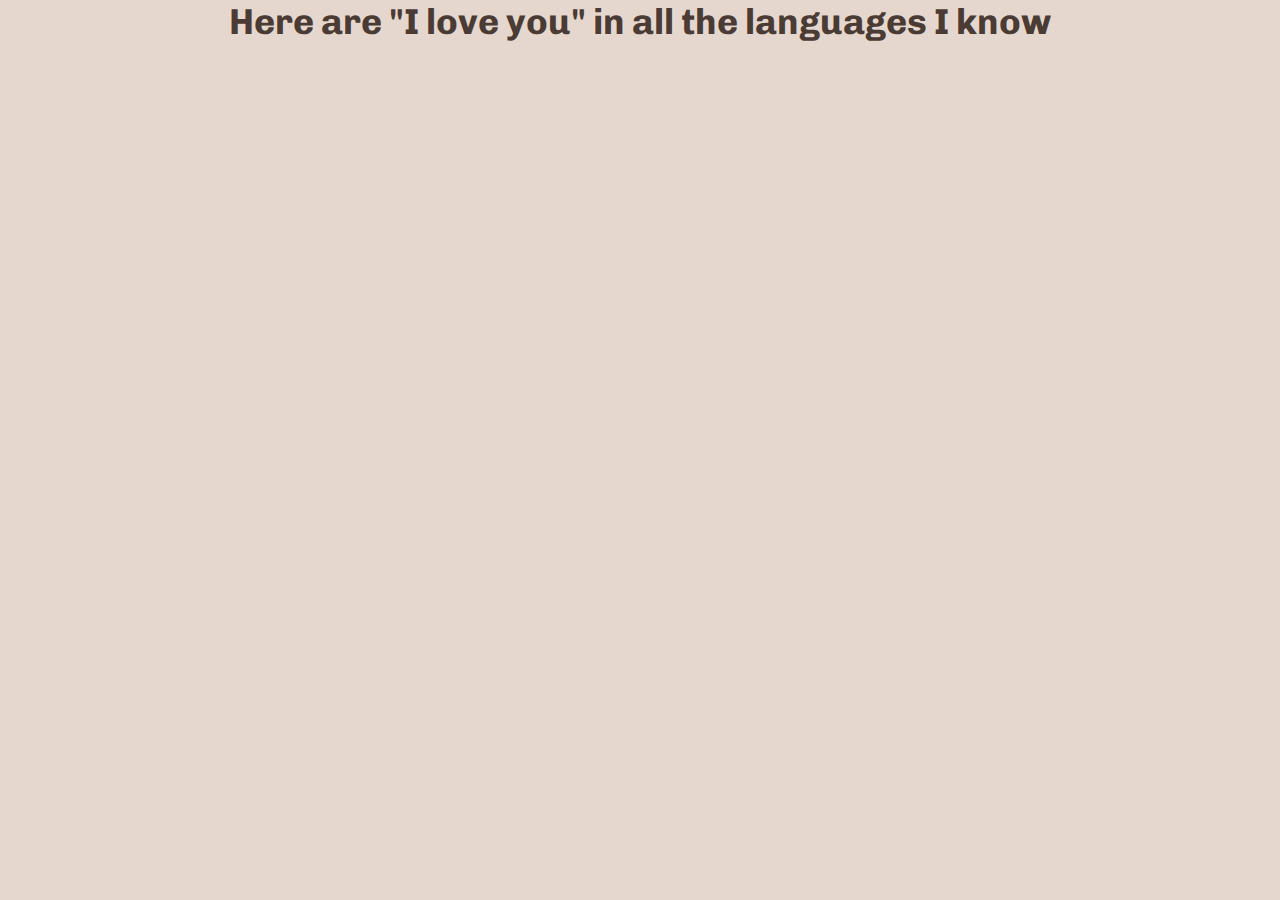
<file: ily.html>
<!doctype html>
<html lang="en">
<head>
  <meta charset="utf-8" />
  <title>I love you</title>
  <meta name="viewport" content="width=device-width,initial-scale=1" />
  <link href="https://fonts.googleapis.com/css2?family=Chivo:wght@400;500;700&display=swap" rel="stylesheet">
  <style>
    :root{
      --bg: #e6d7ce;
      --card: #f0e8e3;
      --accent: #b8988d;
      --text: #4a3b35;
    }
    html,body{height:100%;margin:0;background:var(--bg);font-family:'Chivo',sans-serif;color:var(--text);}
    .container{max-width:760px;margin:48px auto;padding:28px;}
    h1{font-size:36px;text-align:center;margin:0 0 18px;}
    .card{
      background:var(--card);
      padding:26px;border-radius:14px;box-shadow:0 6px 18px rgba(0,0,0,0.06);
      line-height:1.7;color:#333;
    }

    /* Next button (thick border) */
    #sorry{
      position: relative;
      left: 35%;
      top: 50px;
    }
    .next-btn-outline {
      background: transparent;
      border: 3px solid var(--accent);
      color: var(--text);
      padding: 14px 44px;
      border-radius: 40px;
      font-size: 18px;
      font-weight: 500;
      cursor: pointer;
      transition: all 0.28s ease;
      display: inline-block;
      margin: 20px auto 0 auto;
    }
    .next-btn-outline:hover{
      background: var(--accent);
      color: #fff;
      transform: translateY(-3px);
      box-shadow: 0 8px 20px rgba(0,0,0,0.12);
    }
    .center {text-align:center;}
    .no-btn-outline {
      background: transparent;
      border: 3px solid var(--accent);
      color: var(--text);
      padding: 14px 44px;
      border-radius: 40px;
      font-size: 18px;
      font-weight: 500;
      cursor: pointer;
      transition: all 0.28s ease;
      display: inline-block;
      margin: 20px auto 0 auto;
      position: absolute;
      left: 55%;

    }
    .center {text-align:center;}

    /* Hidden section */
    #next-section {
      opacity: 0;
      transform: translateY(28px);
      max-width:640px;
      margin: 40px auto 0;
      transition: opacity 720ms ease, transform 720ms cubic-bezier(.2,.9,.3,1);
      pointer-events: none; /* prevent interaction until shown */
    }
    #next-section.show{
      opacity: 1;
      transform: translateY(0);
      pointer-events: auto;
    }
    #apologise{
        position: relative;
        left: 22%;
        font-size: 18px;
    }

    .fade-img{
      width: 320px;
      max-width: 90%;
      display:block;
      margin: 0 auto 18px;
      border-radius: 14px;
      box-shadow: 0 10px 30px rgba(0,0,0,0.10);
    }
    @keyframes fadeInUp {
  0% {
    opacity: 0;
    transform: translateY(30px);
  }
  100% {
    opacity: 1;
    transform: translateY(0);
  }
}

.love-card {
  background: #f6f0eb;
  box-shadow: 0 8px 16px rgba(0, 0, 0, 0.12);
  border-radius: 20px;
  padding: 40px;
  width: 340px;
  text-align: center;
  opacity: 0;
  transform: translateY(30px);
  transition: all 0.3s ease;
  margin: 20px auto;
}

.love-card.show {
  animation: fadeInUp 0.8s ease forwards;
}

/* Staggered delay for cascading effect */
.love-card:nth-child(1) { animation-delay: 0.1s; }
.love-card:nth-child(2) { animation-delay: 0.3s; }
.love-card:nth-child(3) { animation-delay: 0.5s; }
.love-card:nth-child(4) { animation-delay: 0.7s; }
.love-card:nth-child(5) { animation-delay: 0.9s; }
.love-card:nth-child(6) { animation-delay: 1.1s; }



    .next-text{ text-align:center; color:var(--text); }
    .next-text h2{ margin: 8px 0 10px; font-size:22px; }
    .next-text p{ margin:0; font-size:16px; line-height:1.6; max-width:560px; margin-left:auto;margin-right:auto; }
  </style>
</head>
<body>

    <h1>Here are "I love you" in all the languages I know</h1>

    <div class="cards-container">
        <section class="love-section">
            <div class="love-card">I love you!</div>
            <div class="love-card">Meh tenu piarre kadi</div>
            <div class="love-card">Naan unnai kaathalikirain</div>
            <div class="love-card">사랑행 Saranghaeng</div>
            <div class="love-card">Saya sawang awak</div>
            <div class="love-card">Te Amo</div>

          </section>
    
    
    <script>
        document.addEventListener("DOMContentLoaded", () => {
          const cards = document.querySelectorAll(".love-card");
        
          const observer = new IntersectionObserver(entries => {
            entries.forEach(entry => {
              if (entry.isIntersecting) {
                entry.target.classList.add("show");
                observer.unobserve(entry.target); // animate only once
              }
            });
          }, { threshold: 0.2 }); // triggers when 20% of the element is visible
        
          cards.forEach(card => observer.observe(card));
        });
        </script>
 
</body>
</html>
</file>
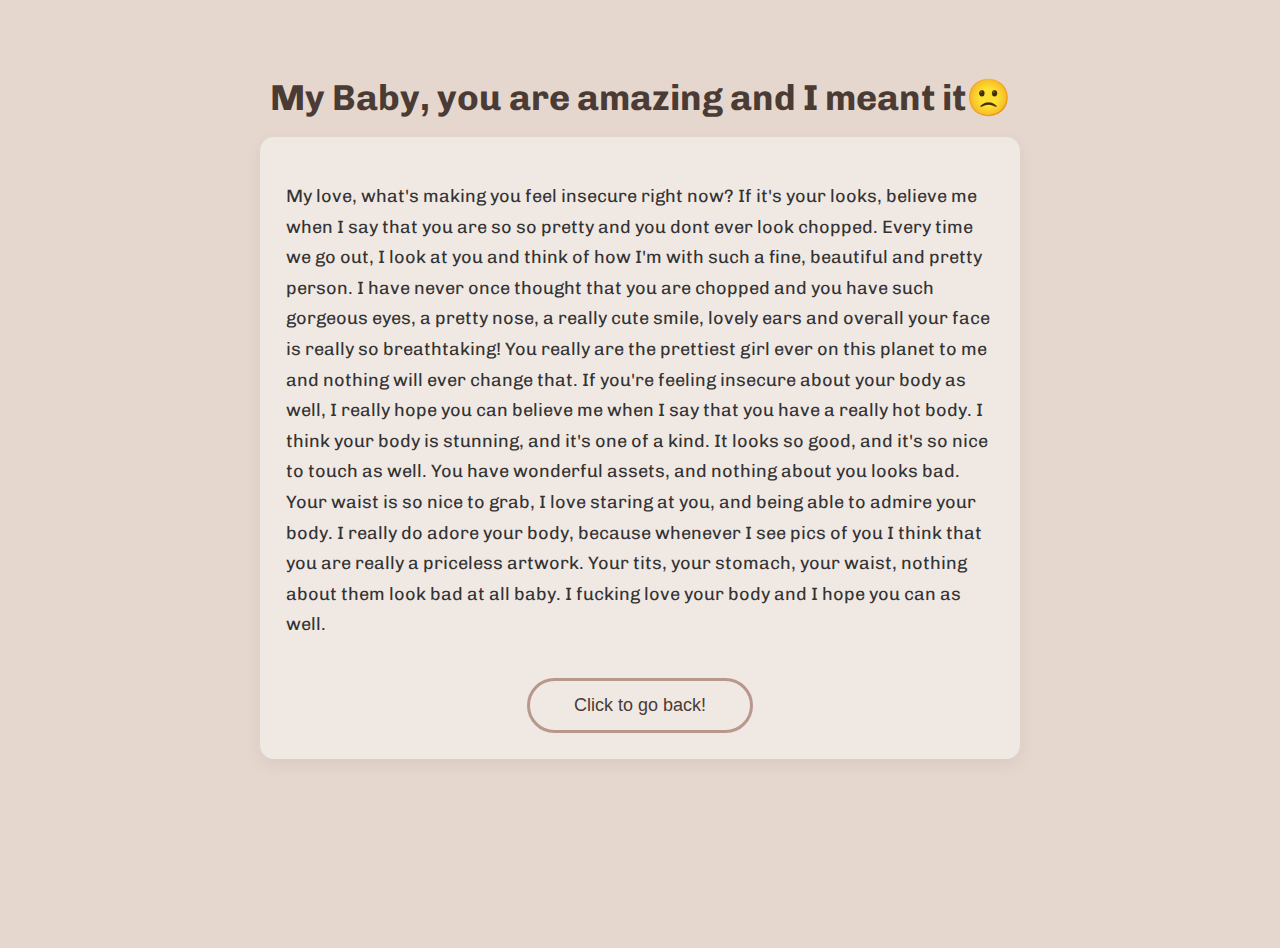
<file: insecure.html>
<!doctype html>
<html lang="en">
<head>
  <meta charset="utf-8" />
  <title>I'm Sorry</title>
  <meta name="viewport" content="width=device-width,initial-scale=1" />
  <link href="https://fonts.googleapis.com/css2?family=Chivo:wght@400;500;700&display=swap" rel="stylesheet">
  <style>
    :root{
      --bg: #e6d7ce;
      --card: #f0e8e3;
      --accent: #b8988d;
      --text: #4a3b35;
    }
    html,body{height:100%;margin:0;background:var(--bg);font-family:'Chivo',sans-serif;color:var(--text);}
    .container{max-width:760px;margin:48px auto;padding:28px;}
    h1{font-size:36px;text-align:center;margin:0 0 18px;}
    .card{
      background:var(--card);
      padding:26px;border-radius:14px;box-shadow:0 6px 18px rgba(0,0,0,0.06);
      line-height:1.7;color:#333;
    }

    /* Next button (thick border) */
    #sorry{
      position: relative;
      left: 20%;
    scale: 0.8;
      top: 0px;
    }
    .next-btn-outline {
      background: transparent;
      border: 3px solid var(--accent);
      color: var(--text);
      padding: 14px 44px;
      border-radius: 40px;
      font-size: 18px;
      font-weight: 500;
      cursor: pointer;
      transition: all 0.28s ease;
      display: inline-block;
      margin: 20px auto 0 auto;
    }
    .next-btn-outline:hover{
      background: var(--accent);
      color: #fff;
      transform: translateY(-3px);
      box-shadow: 0 8px 20px rgba(0,0,0,0.12);
    }
    .center {text-align:center;}
    .no-btn-outline {
      background: transparent;
      border: 3px solid var(--accent);
      color: var(--text);
      padding: 14px 44px;
      border-radius: 40px;
      font-size: 18px;
      font-weight: 500;
      cursor: pointer;
      transition: all 0.28s ease;
      display: inline-block;
      margin: 20px auto 0 auto;
      position: absolute;
      left: 55%;

    }
    .center {text-align:center;}

    /* Hidden section */
    #next-section {
      opacity: 0;
      transform: translateY(28px);
      max-width:640px;
      margin: 40px auto 0;
      transition: opacity 720ms ease, transform 720ms cubic-bezier(.2,.9,.3,1);
      pointer-events: none; /* prevent interaction until shown */
    }
    #next-section.show{
      opacity: 1;
      transform: translateY(0);
      pointer-events: auto;
    }
    #apologise{
        position: relative;

        font-size: 18px;
    }

    .fade-img{
      width: 320px;
      max-width: 90%;
      display:block;
      margin: 0 auto 18px;
      border-radius: 14px;
      box-shadow: 0 10px 30px rgba(0,0,0,0.10);
    }
    .next-text{ text-align:center; color:var(--text); }
    .next-text h2{ margin: 8px 0 10px; font-size:22px; }
    .next-text p{ margin:0; font-size:16px; line-height:1.6; max-width:560px; margin-left:auto;margin-right:auto; }
  </style>
</head>
<body>
  <div class="container">
    <h1>My Baby, you are amazing and I meant it🙁</h1>

    <div class="card">
      <p id="apologise">My love, what's making you feel insecure right now? If it's your looks, believe me when I say that you are so so pretty and you dont ever look chopped. Every time we go out, I look at you and think of how I'm with such a fine, beautiful and pretty person. I have never once thought that you are chopped and you have such gorgeous eyes, a pretty nose, a really cute smile, lovely ears and overall your face is really so breathtaking! You really are the prettiest girl ever on this planet to me and nothing will ever change that. If you're feeling insecure about your body as well, I really hope you can believe me when I say that you have a really hot body. I think your body is stunning, and it's one of a kind. It looks so good, and it's so nice to touch as well. You have wonderful assets, and nothing about you looks bad. Your waist is so nice to grab, I love staring at you, and being able to admire your body. I really do adore your body, because whenever I see pics of you I think that you are really a priceless artwork. Your tits, your stomach, your waist, nothing about them look bad at all baby. I fucking love your body and I hope you can as well.</p>

      <div class="center">
        <!-- IMPORTANT: button id must match JS below -->
        <button id="nextBtn" class="next-btn-outline" type="button" onclick="document.location='click.html'" >Click to go back!</button>
      </div>
    </div>


 
  </div>

 
</body>
</html>
</file>
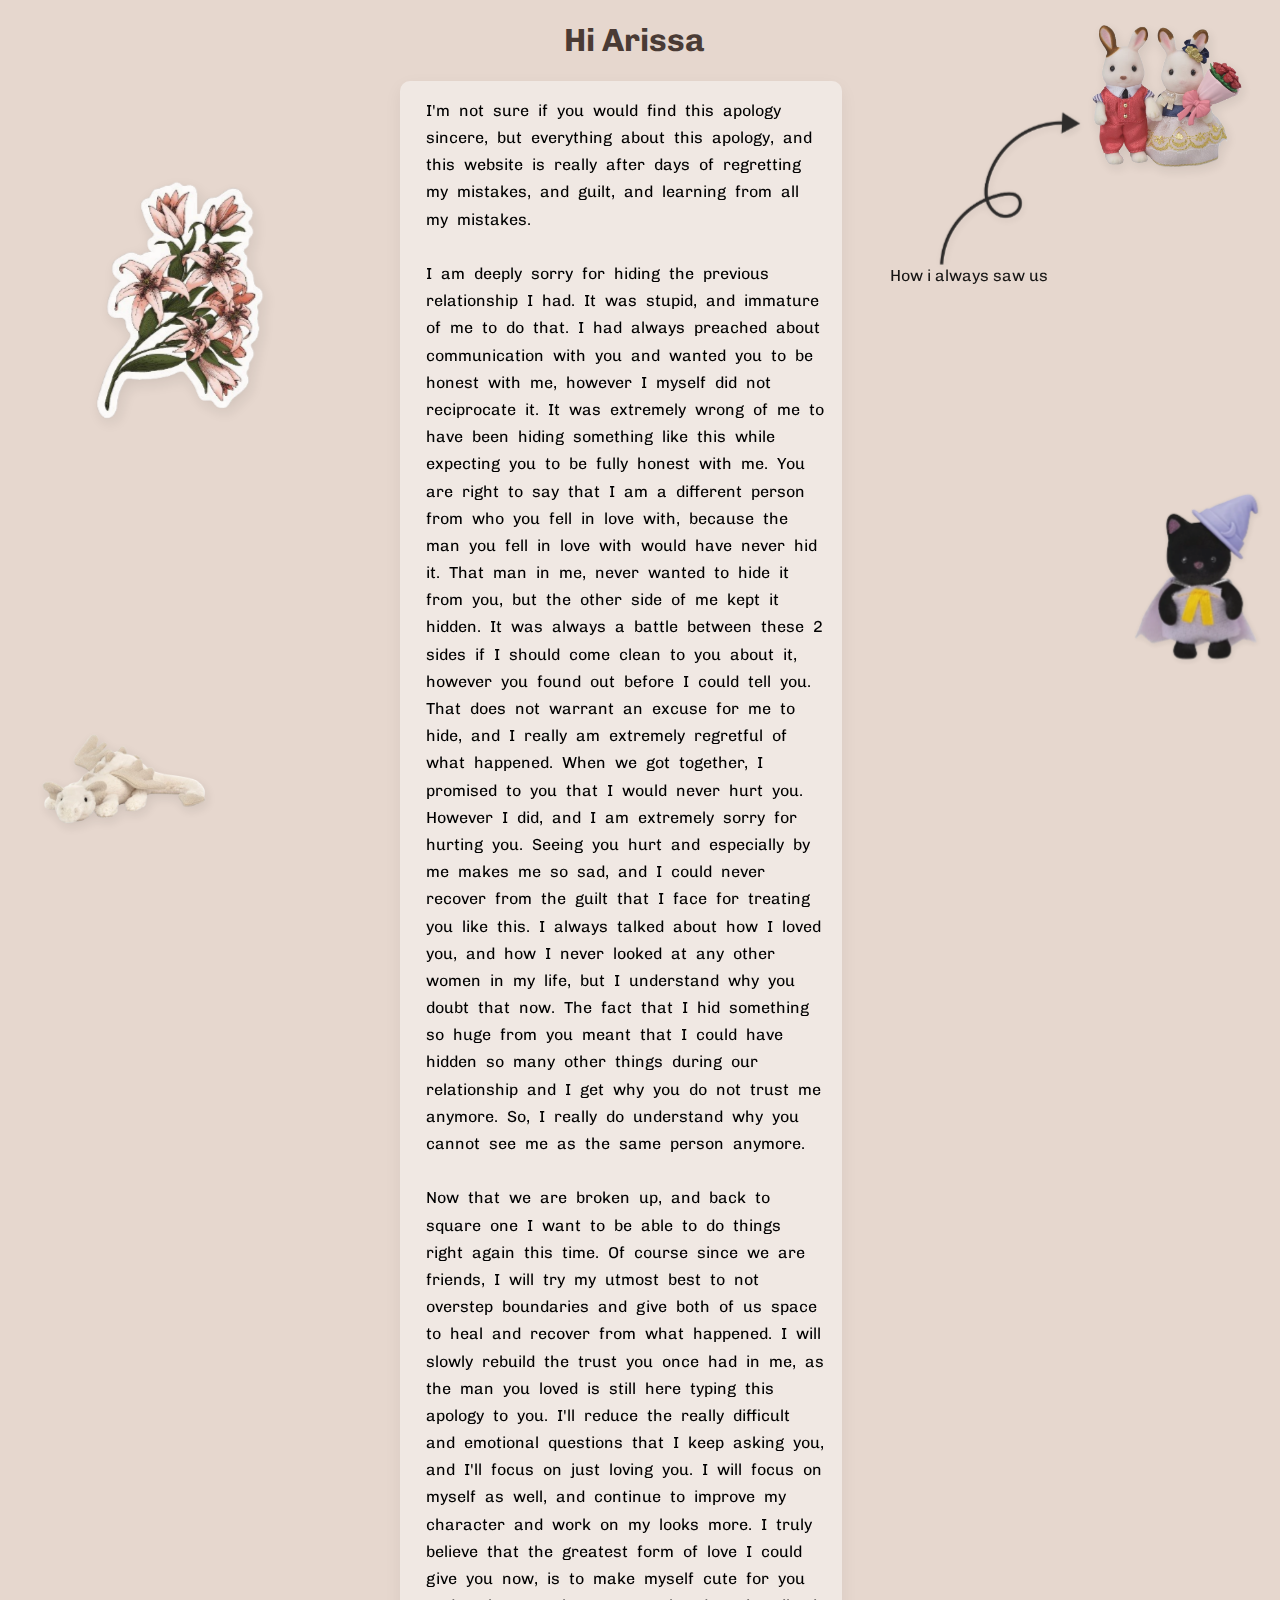
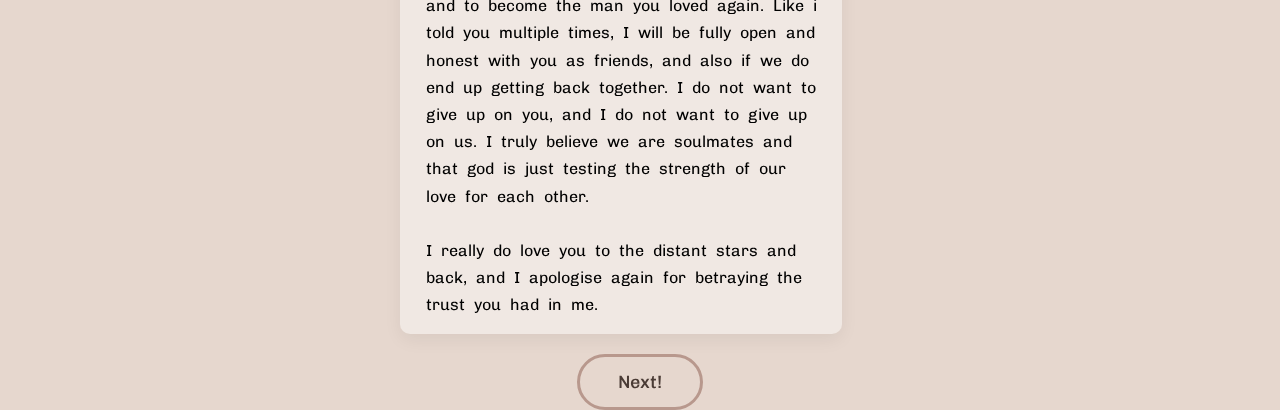
<file: main.html>
<!DOCTYPE html>
<html>
    <title></title>
    <link rel="stylesheet" href="styles.css">
    <link href="https://fonts.googleapis.com/css2?family=Alumni+Sans+Pinstripe:ital@0;1&family=Chivo:ital,wght@0,100..900;1,100..900&display=swap" rel="stylesheet">

    <h1 id="header">
        Hi Arissa   
    </h1>

    <body>
        
        <div class="wow">
    <img src="61qES4ZbNhL-removebg-preview.png" id="snow-dragon">
    <img src="1812_1545721759230.png" id="sylvanian">
    <img src="vecteezy_hand-drawn-curved-arrow-shape-arrow-line_21999046.png" id="arrow">
    <img src="lilies-lily-removebg-preview.png" id="lily">
    <img src="erasebg-transformed.webp" id="midnight-cat">
    <p id="saw">How i always saw us</p>
        
        <div class="wrapper">


        <div class="main-apology">
            <p id="apology">

                I'm not sure if you would find this apology sincere, but everything about this apology, and this website is really after days of regretting my mistakes, and guilt, and learning from all my mistakes.

                <br> <br>I am deeply sorry for hiding the previous relationship I had. It was stupid, and immature of me to do that. I had always preached about communication with you and wanted you to be honest with me, however I myself did not reciprocate it. It was extremely wrong of me to have been hiding something like this while expecting you to be fully honest with me. You are right to say that I am a different person from who you fell in love with, because the man you fell in love with would have never hid it. That man in me, never wanted to hide it from you, but the other side of me kept it hidden. It was always a battle between these 2 sides if I should come clean to you about it, however you found out before I could tell you. That does not warrant an excuse for me to hide, and I really am extremely regretful of what happened. When we got together, I promised to you that I would never hurt you. However I did, and I am extremely sorry for hurting you. Seeing you hurt and especially by me makes me so sad, and I could never recover from the guilt that I face for treating you like this. I always talked about how I loved you, and how I never looked at any other women in my life, but I understand why you doubt that now. The fact that I hid something so huge from you meant that I could have hidden so many other things during our relationship and I get why you do not trust me anymore. So, I really do understand why you cannot see me as the same person anymore.<br> 


                <br> Now that we are broken up, and back to square one I want to be able to do things right again this time. Of course since we are friends, I will try my utmost best to not overstep boundaries and give both of us space to heal and recover from what happened. I will slowly rebuild the trust you once had in me, as the man you loved is still here typing this apology to you. I'll reduce the really difficult and emotional questions that I keep asking you, and I'll focus on just loving you. I will focus on myself as well, and continue to improve my character and work on my looks more. I truly believe that the greatest form of love I could give you now, is to make myself cute for you and to become the man you loved again. Like i told you multiple times, I will be fully open and honest with you as friends, and also if we do end up getting back together. I do not want to give up on you, and I do not want to give up on us. I truly believe we are soulmates and that god is just testing the strength of our love for each other. 

                <br> <br>I really do love you to the distant stars and back, and I apologise again for betraying the trust you had in me.
            </p>
            
        </div>
        
    </div>
    <div>
        <button class="btn" id="nextBtn" onclick="document.location='apology.html'">
            Next!
        </button>

    </div>
</div>
    </body>
</html>
</file>
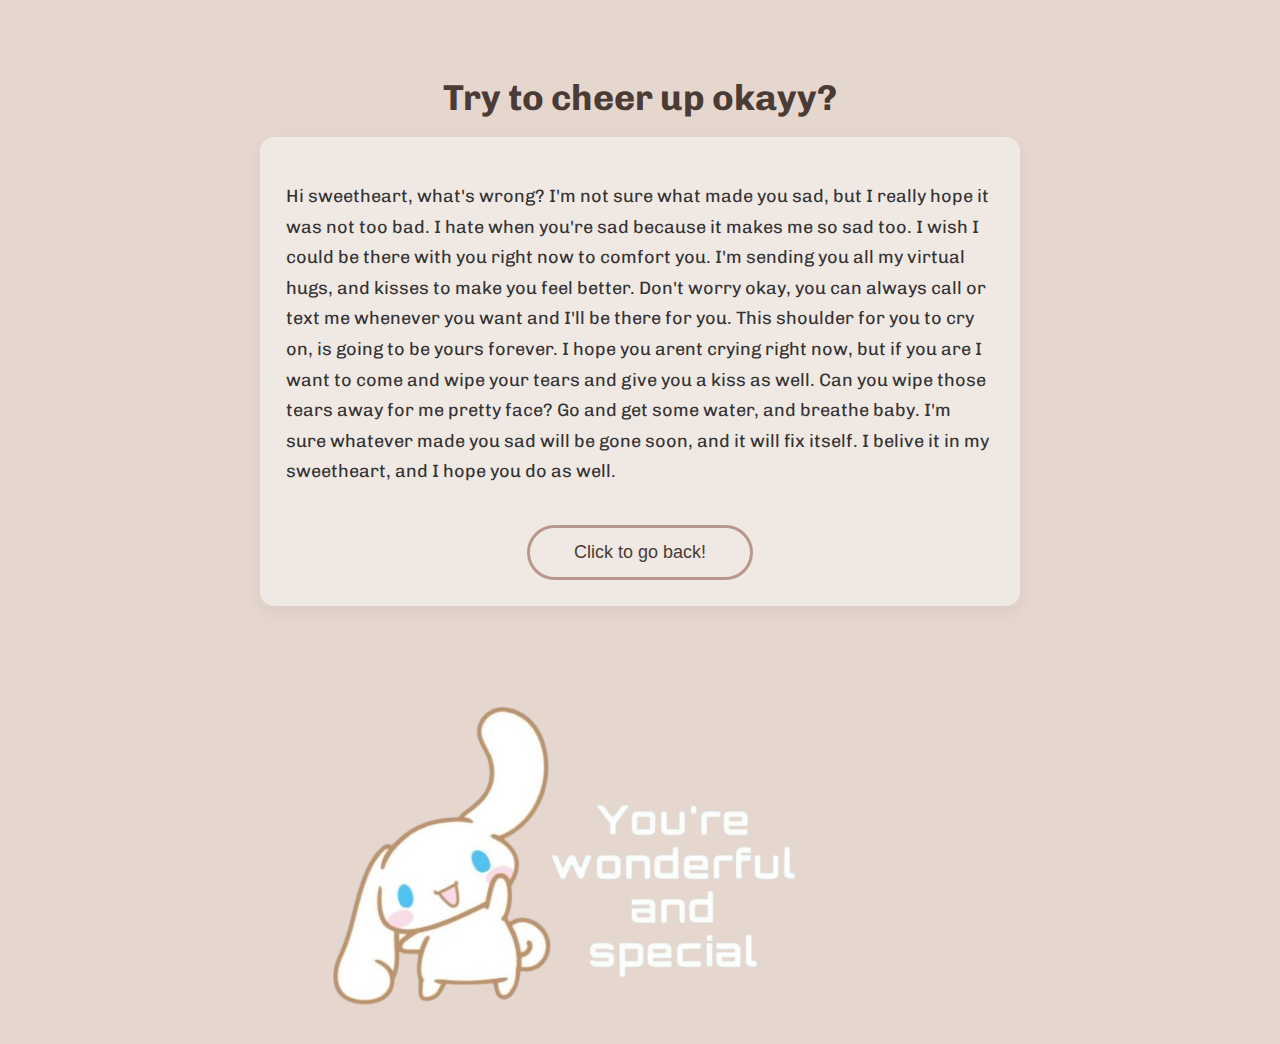
<file: sad.html>
<!doctype html>
<html lang="en">
<head>
  <meta charset="utf-8" />
  <title>I'm Sorry</title>
  <meta name="viewport" content="width=device-width,initial-scale=1" />
  <link href="https://fonts.googleapis.com/css2?family=Chivo:wght@400;500;700&display=swap" rel="stylesheet">
  <style>
    :root{
      --bg: #e6d7ce;
      --card: #f0e8e3;
      --accent: #b8988d;
      --text: #4a3b35;
    }
    html,body{height:100%;margin:0;background:var(--bg);font-family:'Chivo',sans-serif;color:var(--text);}
    .container{max-width:760px;margin:48px auto;padding:28px;}
    h1{font-size:36px;text-align:center;margin:0 0 18px;}
    .card{
      background:var(--card);
      padding:26px;border-radius:14px;box-shadow:0 6px 18px rgba(0,0,0,0.06);
      line-height:1.7;color:#333;
    }

    /* Next button (thick border) */
    #sorry{
      position: relative;
    scale: 0.8;
      top: 50px;
    }
    .next-btn-outline {
      background: transparent;
      border: 3px solid var(--accent);
      color: var(--text);
      padding: 14px 44px;
      border-radius: 40px;
      font-size: 18px;
      font-weight: 500;
      cursor: pointer;
      transition: all 0.28s ease;
      display: inline-block;
      margin: 20px auto 0 auto;
    }
    .next-btn-outline:hover{
      background: var(--accent);
      color: #fff;
      transform: translateY(-3px);
      box-shadow: 0 8px 20px rgba(0,0,0,0.12);
    }
    .center {text-align:center;}
    .no-btn-outline {
      background: transparent;
      border: 3px solid var(--accent);
      color: var(--text);
      padding: 14px 44px;
      border-radius: 40px;
      font-size: 18px;
      font-weight: 500;
      cursor: pointer;
      transition: all 0.28s ease;
      display: inline-block;
      margin: 20px auto 0 auto;
      position: absolute;
      left: 55%;

    }
    .center {text-align:center;}

    /* Hidden section */
    #next-section {
      opacity: 0;
      transform: translateY(28px);
      max-width:640px;
      margin: 40px auto 0;
      transition: opacity 720ms ease, transform 720ms cubic-bezier(.2,.9,.3,1);
      pointer-events: none; /* prevent interaction until shown */
    }
    #next-section.show{
      opacity: 1;
      transform: translateY(0);
      pointer-events: auto;
    }
    #apologise{
        position: relative;

        font-size: 18px;
    }

    .fade-img{
      width: 320px;
      max-width: 90%;
      display:block;
      margin: 0 auto 18px;
      border-radius: 14px;
      box-shadow: 0 10px 30px rgba(0,0,0,0.10);
    }
    .next-text{ text-align:center; color:var(--text); }
    .next-text h2{ margin: 8px 0 10px; font-size:22px; }
    .next-text p{ margin:0; font-size:16px; line-height:1.6; max-width:560px; margin-left:auto;margin-right:auto; }
  </style>
</head>
<body>
  <div class="container">
    <h1>Try to cheer up okayy?</h1>

    <div class="card">
      <p id="apologise">Hi sweetheart, what's wrong? I'm not sure what made you sad, but I really hope it was not too bad. I hate when you're sad because it makes me so sad too. I wish I could be there with you right now to comfort you. I'm sending you all my virtual hugs, and kisses to make you feel better. Don't worry okay, you can always call or text me whenever you want and I'll be there for you. This shoulder for you to cry on, is going to be yours forever. I hope you arent crying right now, but if you are I want to come and wipe your tears and give you a kiss as well. Can you wipe those tears away for me pretty face? Go and get some water, and breathe baby. I'm sure whatever made you sad will be gone soon, and it will fix itself. I belive it in my sweetheart, and I hope you do as well.</p>

      <div class="center">
        <!-- IMPORTANT: button id must match JS below -->
        <button id="nextBtn" class="next-btn-outline" type="button" onclick="document.location='click.html'" >Click to go back!</button>
      </div>
    </div>

    <img src="fa341553301673ff64d788fe18be801a-removebg-preview.png" id="sorry">

 
  </div>

 
</body>
</html>
</file>
<file: styles.css>
#apology{
    color: black;

    font-size: 16px;
    word-spacing: 5px;
}

.main-apology{
    max-width: 90%;
    max-height: 90%;
    position: relative;
    left: 6%;



}
html{
    background-color: #e6d7ce;
    font-family: 'Chivo'
}

#header{
    position: relative;
    color: #4a3b35;
    left: 44%
}
.pre-apology{
    position: relative;
    max-width: 35%;
    max-height: 100%;
    left: 29%
}

.wrapper{
    background-color: #f0e8e3;
    max-width: 35% ;
    max-height: 100%;
    position: relative;

    left: 31%;
    overflow: auto;
    border-radius: 10px;
    box-shadow:0 6px 18px rgba(0,0,0,0.06);
    line-height:1.7;color:#333;
}
#snow-dragon {
    position: fixed;
    bottom: 20px;
    left: 20px;
    width: 200px;
    opacity: 0.9;
    filter: drop-shadow(2px 4px 6px rgba(0,0,0,0.1));
}
#sylvanian{
    position: fixed;
    top: 20px;
    right: 20px;
    width: 200px;
    opacity: 0.9;
    filter: drop-shadow(2px 4px 6px rgba(0,0,0,0.1));
}
#arrow{
    position: fixed;
    top: 80px;
    right: 170px;
    width: 200px;
    opacity: 0.9;
    filter: drop-shadow(2px 4px 6px rgba(0,0,0,0.1));
    scale: 0.7;
}
#saw{
    position: fixed;
    top: 250px;
    right: 190px;
    width: 200px;
    opacity: 0.9;

}
#lily{
    position: fixed;
    top: 200px;
    left: 80px;
    width: 200px;
    opacity: 0.9;
    scale: 1.3;
    filter: drop-shadow(2px 4px 6px rgba(0,0,0,0.1));
}
#midnight-cat{
    position: fixed;
    top: 400px;
    left: 1050px;
    opacity: 0.9;
    filter: drop-shadow(2px 4px 6px rgba(0,0,0,0.1));
    scale: 0.5;
}
/* --- Next Button --- */

.btn {
  background: transparent;
  border: 3px solid #b8988d;
  color: #4a3b35;
  padding: 14px 38px;
  border-radius: 40px;
  font-size: 18px;
  font-weight: 500;
  font-family: 'Chivo', sans-serif;
  cursor: pointer;
  transition: all 0.3s ease;
  display: block;
  position: relative;
  top: 20px;
  left: 45%;
}

.btn:hover {
  background-color: #b8988d;
  color: white;
  transform: translateY(-3px);
  box-shadow: 0 6px 14px rgba(0,0,0,0.12);
}
</file>
